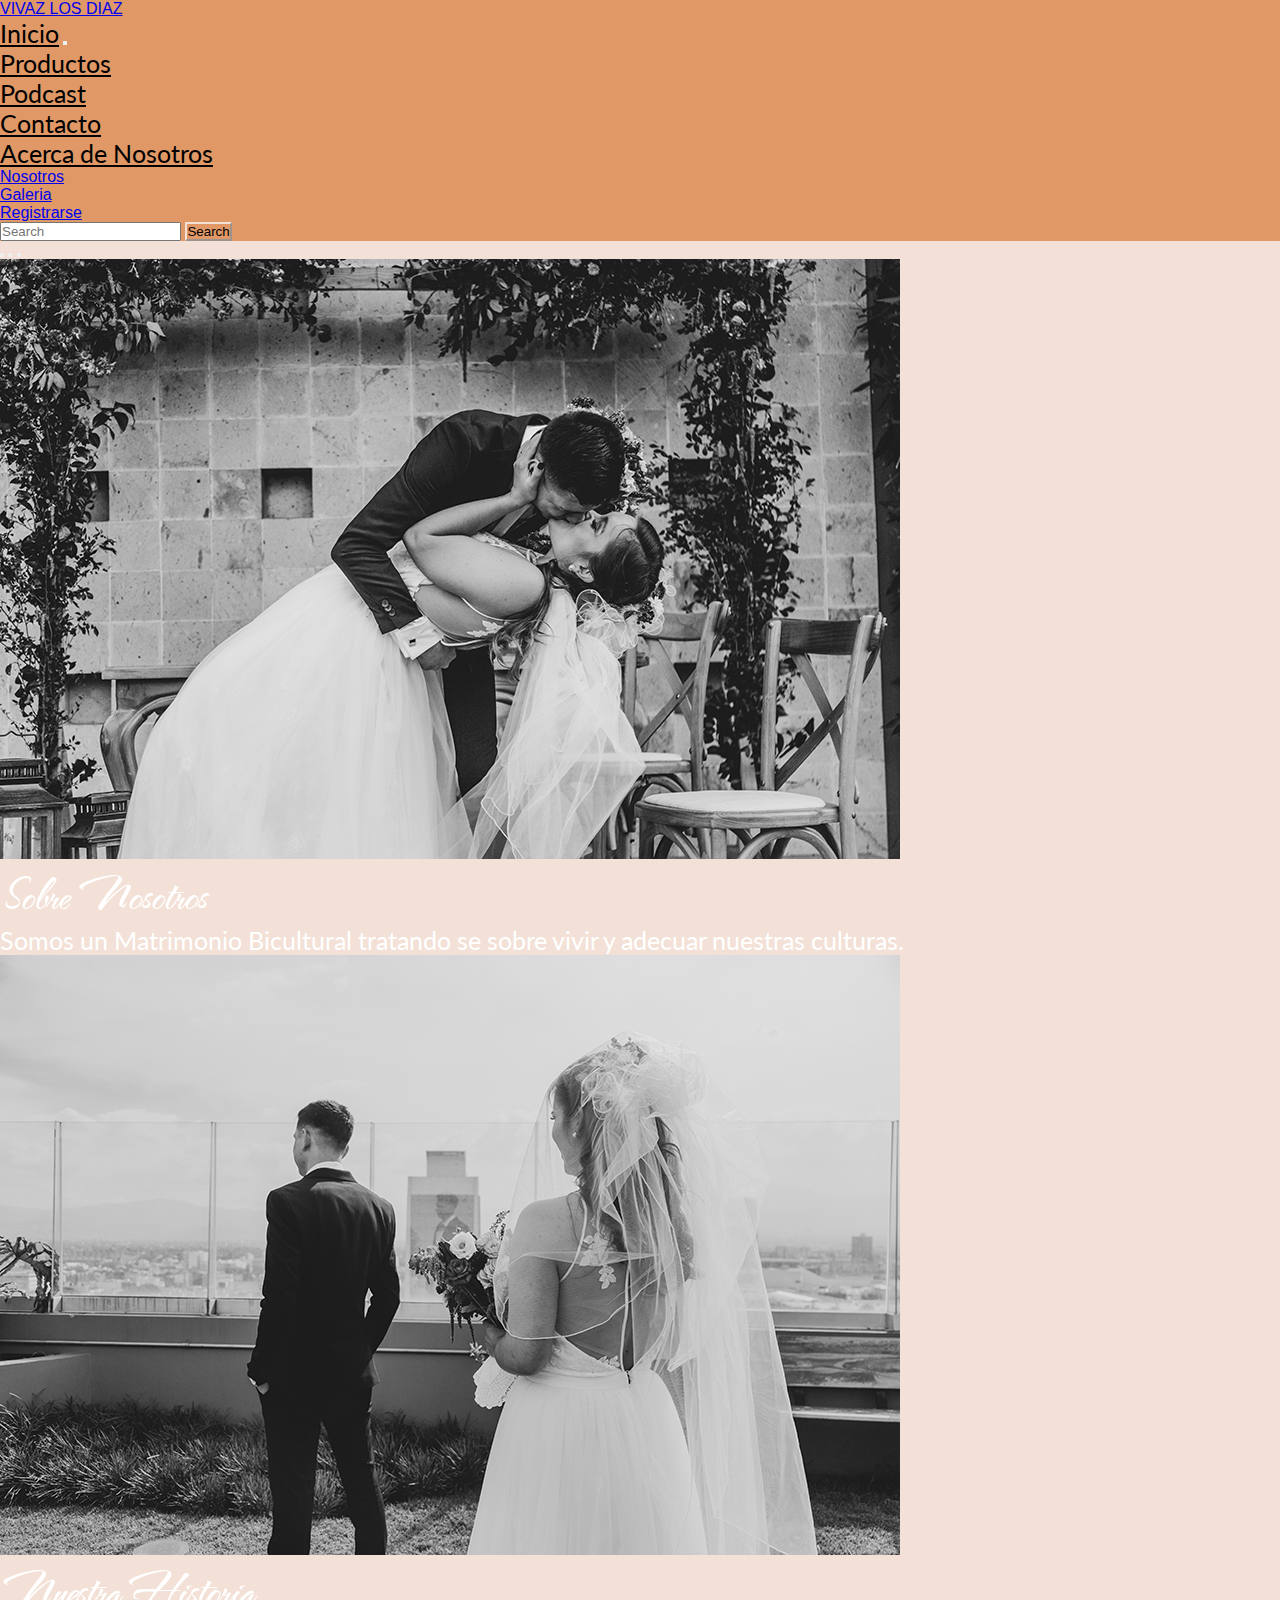
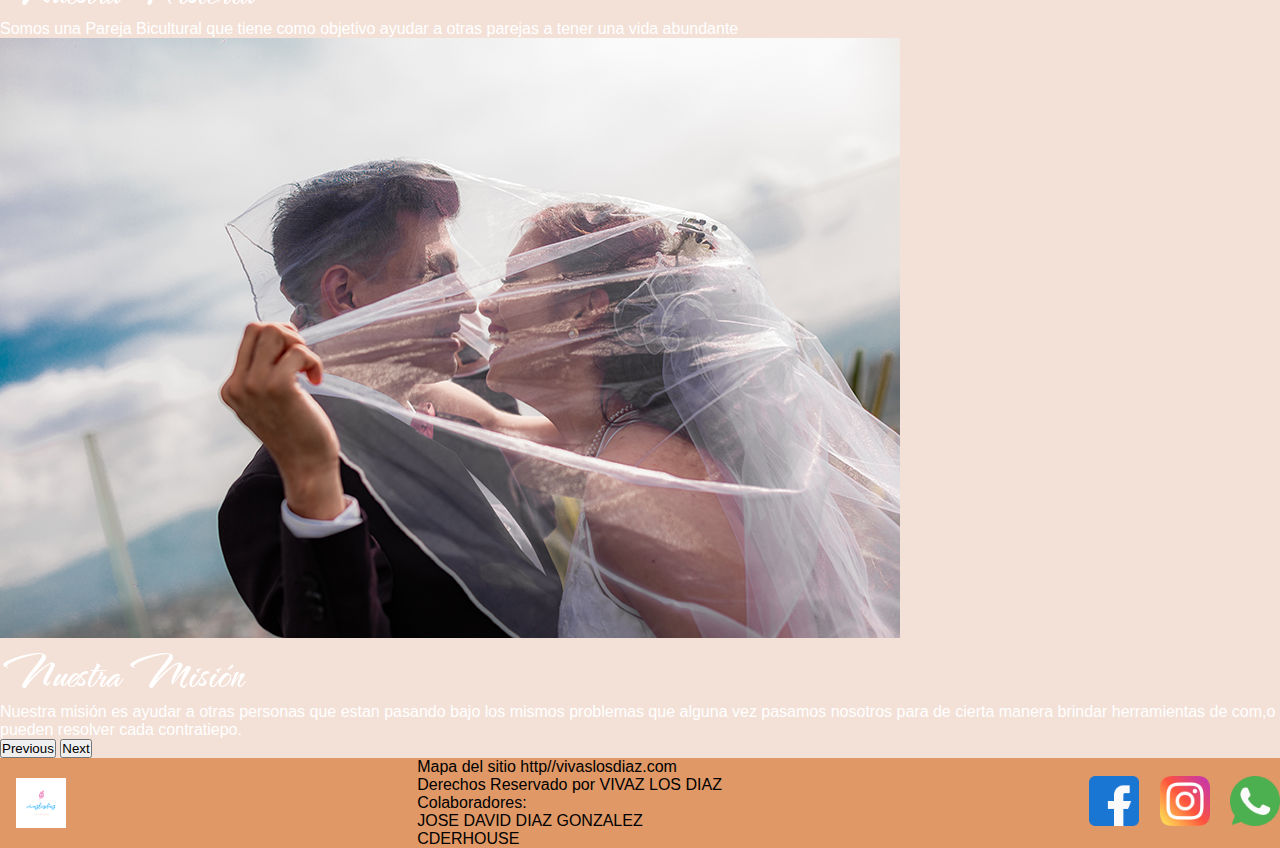
<file: index.html>
<!DOCTYPE html>
<html lang="en">
<head>
    <meta charset="UTF-8">
    <meta http-equiv="X-UA-Compatible" content="IE=edge">
    <meta name="viewport" content="width=device-width, initial-scale=1.0">
    <meta name="description" content="Somo una pareja Bicultural, enseñando a otras desde finanzas Personales para asi animar a otros a tener una vida abundante">
    <meta name="keywords" content="Bicultural, tercer cultura, finanzas personales, concejos de Matrimonio, vida feliz, vida abundante.">
    <link href="https://cdn.jsdelivr.net/npm/bootstrap@5.1.3/dist/css/bootstrap.min.css" rel="stylesheet" integrity="sha384-1BmE4kWBq78iYhFldvKuhfTAU6auU8tT94WrHftjDbrCEXSU1oBoqyl2QvZ6jIW3" crossorigin="anonymous">
    <link rel="stylesheet" href="./css/main.css">
    <meta name="viewport" content="widt=device-width, user-scalable=no, initial-scale=1.0, maximum-scale1.0, minimum-scale=1.0">
    <title>Parejas Biculturales, Finanzas Personales y Mas...</title>
</head>
<body>
  <!-- BARRA DE INICIO -->
        <!-- logatipo y titulo -->
  
        <header>
          <nav class="navbar navbar-expand-lg navbar-light colorHeader">
              <nav class="navbar navbar-light ">
                  <div class="container-fluid ">
                      <a class="navbar-brand" href="#">
                      VIVAZ LOS DIAZ
                      </a>
                  </div>
              </nav>
                          <!-- PESTAÑAS  -->
              <div class="container-fluid ">
                  <a class="navbar-brand active" href="index.html">Inicio</a>
                      <button class="navbar-toggler" type="button" data-bs-toggle="collapse" data-bs-target="#navbarNavDropdown" aria-controls="navbarNavDropdown" aria-expanded="false" aria-label="Toggle navigation">
                      <span class="navbar-toggler-icon"></span>
                      </button>
                      <div class="collapse navbar-collapse" id="navbarNavDropdown">
                          <ul class="navbar-nav">
                              <li class="nav-item">
                                  <a class="nav-link active navbar-brand" aria-current="page" href="./pages/productos.html">Productos</a>
                              </li>
                              <li class="nav-item ">
                                  <a class="nav-link navbar-brand active" href="./pages/podcast.html">Podcast</a>
                              </li>
                              <li class="nav-item">
                                  <a class="nav-link navbar-brand active" href="./pages/contacto.html">Contacto</a>
                              </li>
                              <li class="nav-item dropdown">
                                  <a class="nav-link dropdown-toggle navbar-brand active" href="#" id="navbarDropdownMenuLink" role="button" data-bs-toggle="dropdown" aria-expanded="false">
                                  Acerca de Nosotros
                                  </a>
                          <ul class="dropdown-menu" aria-labelledby="navbarDropdownMenuLink">
                              <li><a class="dropdown-item" href="./pages/nosotros.html">Nosotros</a></li>
                              <li><a class="dropdown-item" href="./pages/galeria.html">Galeria</a></li>
                              <li><a class="dropdown-item" href="./pages/registro.html">Registrarse</a></li>
                          </ul>
                        </li>
                      </ul>
                    </div>
                  </div>
                  <!-- search -->
                  <nav class="navbar navbar-light">
                      <div class="container-fluid">
                        <form class="d-flex">
                          <input class="form-control me-2" type="search" placeholder="Search" aria-label="Search">
                          <button class="btn btn-outline-success letras colorboton2" type="submit">Search</button>
                        </form>
                      </div>
                    </nav>
              </nav>
              
        </header>

        <!-- parte2 -->

        <div id="carouselExampleDark" class="carousel carousel-dark slide" data-bs-ride="carousel">
          <div class="carousel-indicators">
              <button type="button" data-bs-target="#carouselExampleDark" data-bs-slide-to="0" class="active" aria-current="true" aria-label="Slide 1"></button>
              <button type="button" data-bs-target="#carouselExampleDark" data-bs-slide-to="1" aria-label="Slide 2"></button>
              <button type="button" data-bs-target="#carouselExampleDark" data-bs-slide-to="2" aria-label="Slide 3"></button>
          </div>
          <div class="carousel-inner">
              <div class="carousel-item active" data-bs-interval="10000">
              <img src="../img/629.jpg" class="d-block w-100" alt="...">
              <div class="carousel-caption d-none d-md-block">
                  <h5 class="tex1">Sobre Nosotros</h5>
                  <p class="letras1 ">Somos un Matrimonio Bicultural tratando se sobre vivir y adecuar nuestras culturas.</p>
              </div>
              </div>
              <div class="carousel-item" data-bs-interval="2000">
              <img src="../img/226.jpg" class="d-block w-100" alt="...">
              <div class="carousel-caption d-none d-md-block">
                <h5 class="tex1">Nuestra Historia</h5>
                <p class="letras1">Somos una Pareja Bicultural que tiene como objetivo ayudar a otras parejas a tener una vida abundante</p>
              </div>
              </div>
              <div class="carousel-item">
              <img src="../img/274.jpg" class="d-block w-100" alt="...">
              <div class="carousel-caption d-none d-md-block">
                <h5 class="tex1">Nuestra Misión</h5>
                <p class="letras1">Nuestra misión es ayudar a otras personas que estan pasando bajo los mismos problemas que alguna vez pasamos nosotros para de cierta manera brindar herramientas de com,o pueden resolver cada contratiepo.</p>
              </div>
              </div>
          </div>
          <button class="carousel-control-prev" type="button" data-bs-target="#carouselExampleDark" data-bs-slide="prev">
              <span class="carousel-control-prev-icon" aria-hidden="true"></span>
              <span class="visually-hidden">Previous</span>
          </button>
          <button class="carousel-control-next" type="button" data-bs-target="#carouselExampleDark" data-bs-slide="next">
              <span class="carousel-control-next-icon" aria-hidden="true"></span>
              <span class="visually-hidden ">Next</span>
          </button>
          </div>






          <footer class="footer1">
            <img src="../img/3.png" alt="">
            Mapa del sitio http//vivaslosdiaz.com <br>
                Derechos Reservado por VIVAZ LOS DIAZ<br>
                Colaboradores: <br>  JOSE DAVID DIAZ GONZALEZ <br> CDERHOUSE <br>
            <div>
                <img src="../img/facebook.png" alt="">
                <img src="../img/instagram.png" alt="">
                <img src="../img/whatsapp.png" alt="">
            </div>
        </footer>

    <!-- <section class="sectioninicio">
      <a class="tex1 titulo__temas" href="./pages/nosotros.html">Nosotros</a>
      <a class="tex1 titulo__temas" href="./pages/podcast.html">Podcast</a>
      <a class="tex1 titulo__temas" href="./pages/productos.html">Productos</a>
      <a class="tex1 titulo__temas" href="./pages/galeria.html">Galeria</a>
      <a class="tex1 titulo__temas" href="./pages/contacto.html">Contacto</a>
      <a class="tex1 titulo__temas" href="./pages/registro.html">Registrarse</a>
    </section> -->

    
    <!-- SEGUNTA PARTE INICIO PODCAST-->
    <!-- <section>
        <h1 class="titulo__temas">NUESTRO PODCAST</h1>
    </section>
    <div>
        <div class="row">
            <div class="col-sm-4">
              <div class="card">
                <img src="./img/finanzas personales.jfif" class="card-img-top" alt="...">
                <div class="card-body">
                  <h5 class="card-title">Finanzas Personales</h5>
                  <p class="card-text">Lorem ipsum dolor sit amet consectetur, adipisicing elit. Recusanda</p>
                  <a href="./pages/podcast.html#PERSONALES" class="btn btn-primary colorboton">Ir al Podcast</a>
                </div>
              </div>
            </div>
            <div class="col-sm-4">
              <div class="card">
                <img src="./img/emprendedurismo.jfif" class="card-img-top" alt="...">
                <div class="card-body">
                  <h5 class="card-title">Emprendedurismo</h5>
                  <p class="card-text">With supporting text below as a natural lead-in to additional content.</p>
                  <a href="./pages/podcast.html#Emprendedurismo" class="btn btn-primary colorboton">Ir al Podcast</a>
                </div>
              </div>
            </div>
            <div class="col-sm-4">
                <div class="card">
                    <img src="./img/628.jpg" class="card-img-top" alt="...">
                  <div class="card-body">
                    <h5 class="card-title">Parejas biculturales</h5>
                    <p class="card-text">With supporting text below as a natural lead-in to additional content.</p>
                    <a href="./pages/podcast.html#BICULTURALES" class="btn btn-primary colorboton">Ir al Podcast</a>
                  </div>
                </div>
              </div>
          </div>
    </div> -->

    <!-- PARTE TRES DE INICIO PRODUCTOS -->
   


    
    <!-- <footer>
        <div><img src="img/3.png" alt=""></div>
        <div>
          <p class="tex2f">
            Mapa del sitio: http//vivaslosdiaz.com <br>
                Derechos Reservado por VIVAZ LOS DIAZ<br>
                Colaboradores: <br>  JOSE DAVID DIAZ GONZALEZ <br> CDERHOUSE <br>
          </p>
        </div>
        <div>
            <img src="img/facebook.png" alt="">
            <img src="img/instagram.png" alt="">
            <img src="img/whatsapp.png" alt="">
        </div>

    </footer> -->
  <!-- Option 1: Bootstrap Bundle with Popper -->
  <script src="https://cdn.jsdelivr.net/npm/bootstrap@5.1.3/dist/js/bootstrap.bundle.min.js" integrity="sha384-ka7Sk0Gln4gmtz2MlQnikT1wXgYsOg+OMhuP+IlRH9sENBO0LRn5q+8nbTov4+1p" crossorigin="anonymous"></script>

  <!-- Option 2: Separate Popper and Bootstrap JS -->
  <!--
  <script src="https://cdn.jsdelivr.net/npm/@popperjs/core@2.10.2/dist/umd/popper.min.js" integrity="sha384-7+zCNj/IqJ95wo16oMtfsKbZ9ccEh31eOz1HGyDuCQ6wgnyJNSYdrPa03rtR1zdB" crossorigin="anonymous"></script>
  <script src="https://cdn.jsdelivr.net/npm/bootstrap@5.1.3/dist/js/bootstrap.min.js" integrity="sha384-QJHtvGhmr9XOIpI6YVutG+2QOK9T+ZnN4kzFN1RtK3zEFEIsxhlmWl5/YESvpZ13" crossorigin="anonymous"></script>
  -->
</body>
</html>
</file>
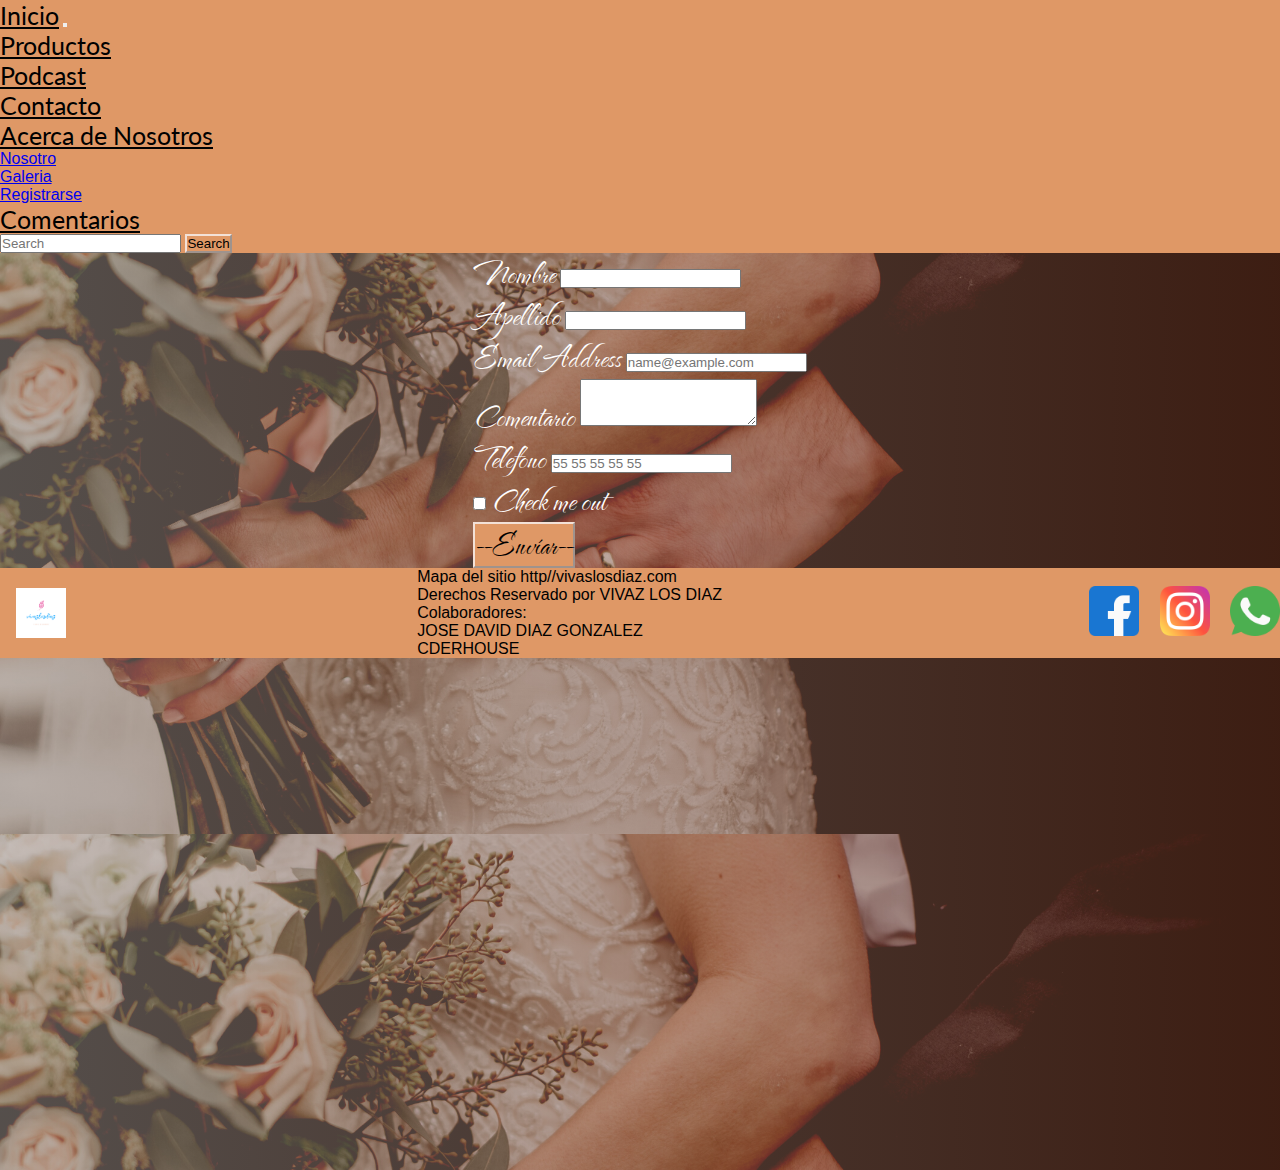
<file: pages/contacto.html>
<!doctype html>
<html lang="en">
  <head>
    <!-- Required meta tags -->
    <meta charset="utf-8">
    <meta name="viewport" content="width=device-width, initial-scale=1">
    <meta name="description" content="Somo una pareja Bicultural, enseñando a otras desde finanzas Personales para asi animar a otros a tener una vida abundante">
    <meta name="keywords" content="Bicultural, tercer cultura, finanzas personales, concejos de Matrimonio, vida feliz, vida abundante.">

    <!-- Bootstrap CSS -->
    <link href="https://cdn.jsdelivr.net/npm/bootstrap@5.1.3/dist/css/bootstrap.min.css" rel="stylesheet" integrity="sha384-1BmE4kWBq78iYhFldvKuhfTAU6auU8tT94WrHftjDbrCEXSU1oBoqyl2QvZ6jIW3" crossorigin="anonymous">
    <link rel="stylesheet" href="../css/main.css">
    <title>Hello, world!</title>
  </head>

        <!-- BARRA DE INICIO -->
        <!-- logatipo y titulo -->

<body class="body">
    <header>
        <nav class="navbar navbar-expand-lg navbar-light colorHeader ">
            <nav class="navbar navbar-light ">
                <div class="container-fluid ">
                </div>
            </nav>
                    <!-- PESTAÑAS  -->
            <div class="container-fluid ">
                <a class="navbar-brand active" href="../index.html">Inicio</a>
                    <button class="navbar-toggler" type="button" data-bs-toggle="collapse" data-bs-target="#navbarNavDropdown" aria-controls="navbarNavDropdown" aria-expanded="false" aria-label="Toggle navigation">
                    <span class="navbar-toggler-icon"></span>
                    </button>
                    <div class="collapse navbar-collapse" id="navbarNavDropdown">
                        <ul class="navbar-nav">
                            <li class="nav-item">
                            <a class="nav-link active" aria-current="page" href="./productos.html">Productos</a>
                            </li>
                            <li class="nav-item">
                            <a class="nav-link active" href="./podcast.html">Podcast</a>
                            </li>
                            <li class="nav-item">
                            <a class="nav-link active active" href="./contacto.html">Contacto</a>
                            </li>
                            
                            <li class="nav-item dropdown">
                            <a class="nav-link dropdown-toggle active" href="#" id="navbarDropdownMenuLink" role="button" data-bs-toggle="dropdown" aria-expanded="false">
                            Acerca de Nosotros
                            </a>
                        <ul class="dropdown-menu" aria-labelledby="navbarDropdownMenuLink">
                            <li><a class="dropdown-item" href="./nosotros.html">Nosotro</a></li>
                            <li><a class="dropdown-item" href="./galeria.html">Galeria</a></li>
                            <li><a class="dropdown-item" href="./login.html">Registrarse</a></li>
                            
                        </ul>
                        <li class="nav-item">
                            <a class="nav-link active active" href="./Comentarios.html">Comentarios</a>
                            </li>
                        </li>
                        </ul>
                    </div>
                </div>
                
            <!-- search -->
              <nav class="navbar navbar-light colorHeader ">
                  <div class="container-fluid">
                    <form class="d-flex">
                      <input class="form-control me-2" type="search" placeholder="Search" aria-label="Search">
                      <button class="btn btn-outline-success letras colorboton2" type="submit">Search</button>
                    </form>
                  </div>
                </nav>
          </nav>
    </header>


        <Section class="row list-group">
            <section class="col-sm-5">
                <form class="row g-3">
                    <div class="col-md-6">
                        <label for="inputEmail4" class="form-label tex2">Nombre</label>
                        <input type="email" class="form-control" id="inputEmail4">
                    </div>

                    <div class="col-md-6">
                        <label for="inputPassword4" class="form-label tex2">Apellido</label>
                        <input type="password" class="form-control" id="inputPassword4">
                    </div>

                    <div class="mb-3">
                        <label for="exampleFormControlInput1" class="form-label tex2">Email Address</label>
                        <input type="email" class="form-control" id="exampleFormControlInput1" placeholder="name@example.com">
                    </div>

                    <div class="mb-3">
                        <label for="exampleFormControlTextarea1" class="form-label tex2">Comentario</label>
                        <textarea class="form-control" id="exampleFormControlTextarea1" rows="3"></textarea>
                    </div>


                    <div class="col-md-6">
                        <label for="inputCity" class="form-label tex2">Telefono</label>
                        <input type="text" class="form-control" id="inputCity" placeholder="55 55 55 55 55">
                    </div>

                    <div class="col-12">
                        <div class="form-check">
                            <input class="form-check-input" type="checkbox" id="gridCheck">
                            <label class="form-check-label tex2" for="gridCheck">
                            Check me out
                            </label>
                        </div>
                    </div>

                    <div class="col-12">
                        <button type="submit" class="btn btn-primary letras colorboton2 tex2">--Envíar--</button>
                    </div>
                </form>
            </section>
        </Section>
        



        <footer class="footer1">
            <img src="../img/3.png" alt="">
            Mapa del sitio http//vivaslosdiaz.com <br>
                Derechos Reservado por VIVAZ LOS DIAZ<br>
                Colaboradores: <br>  JOSE DAVID DIAZ GONZALEZ <br> CDERHOUSE <br>
            <div>
                <img src="../img/facebook.png" alt="">
                <img src="../img/instagram.png" alt="">
                <img src="../img/whatsapp.png" alt="">
            </div>
        </footer>
        <!-- Optional JavaScript; choose one of the two! -->

    <!-- Option 1: Bootstrap Bundle with Popper -->
    <script src="https://cdn.jsdelivr.net/npm/bootstrap@5.1.3/dist/js/bootstrap.bundle.min.js" integrity="sha384-ka7Sk0Gln4gmtz2MlQnikT1wXgYsOg+OMhuP+IlRH9sENBO0LRn5q+8nbTov4+1p" crossorigin="anonymous"></script>

    <!-- Option 2: Separate Popper and Bootstrap JS -->
    <!--
    <script src="https://cdn.jsdelivr.net/npm/@popperjs/core@2.10.2/dist/umd/popper.min.js" integrity="sha384-7+zCNj/IqJ95wo16oMtfsKbZ9ccEh31eOz1HGyDuCQ6wgnyJNSYdrPa03rtR1zdB" crossorigin="anonymous"></script>
    <script src="https://cdn.jsdelivr.net/npm/bootstrap@5.1.3/dist/js/bootstrap.min.js" integrity="sha384-QJHtvGhmr9XOIpI6YVutG+2QOK9T+ZnN4kzFN1RtK3zEFEIsxhlmWl5/YESvpZ13" crossorigin="anonymous"></script>
    -->
  </body>
</html>
</file>
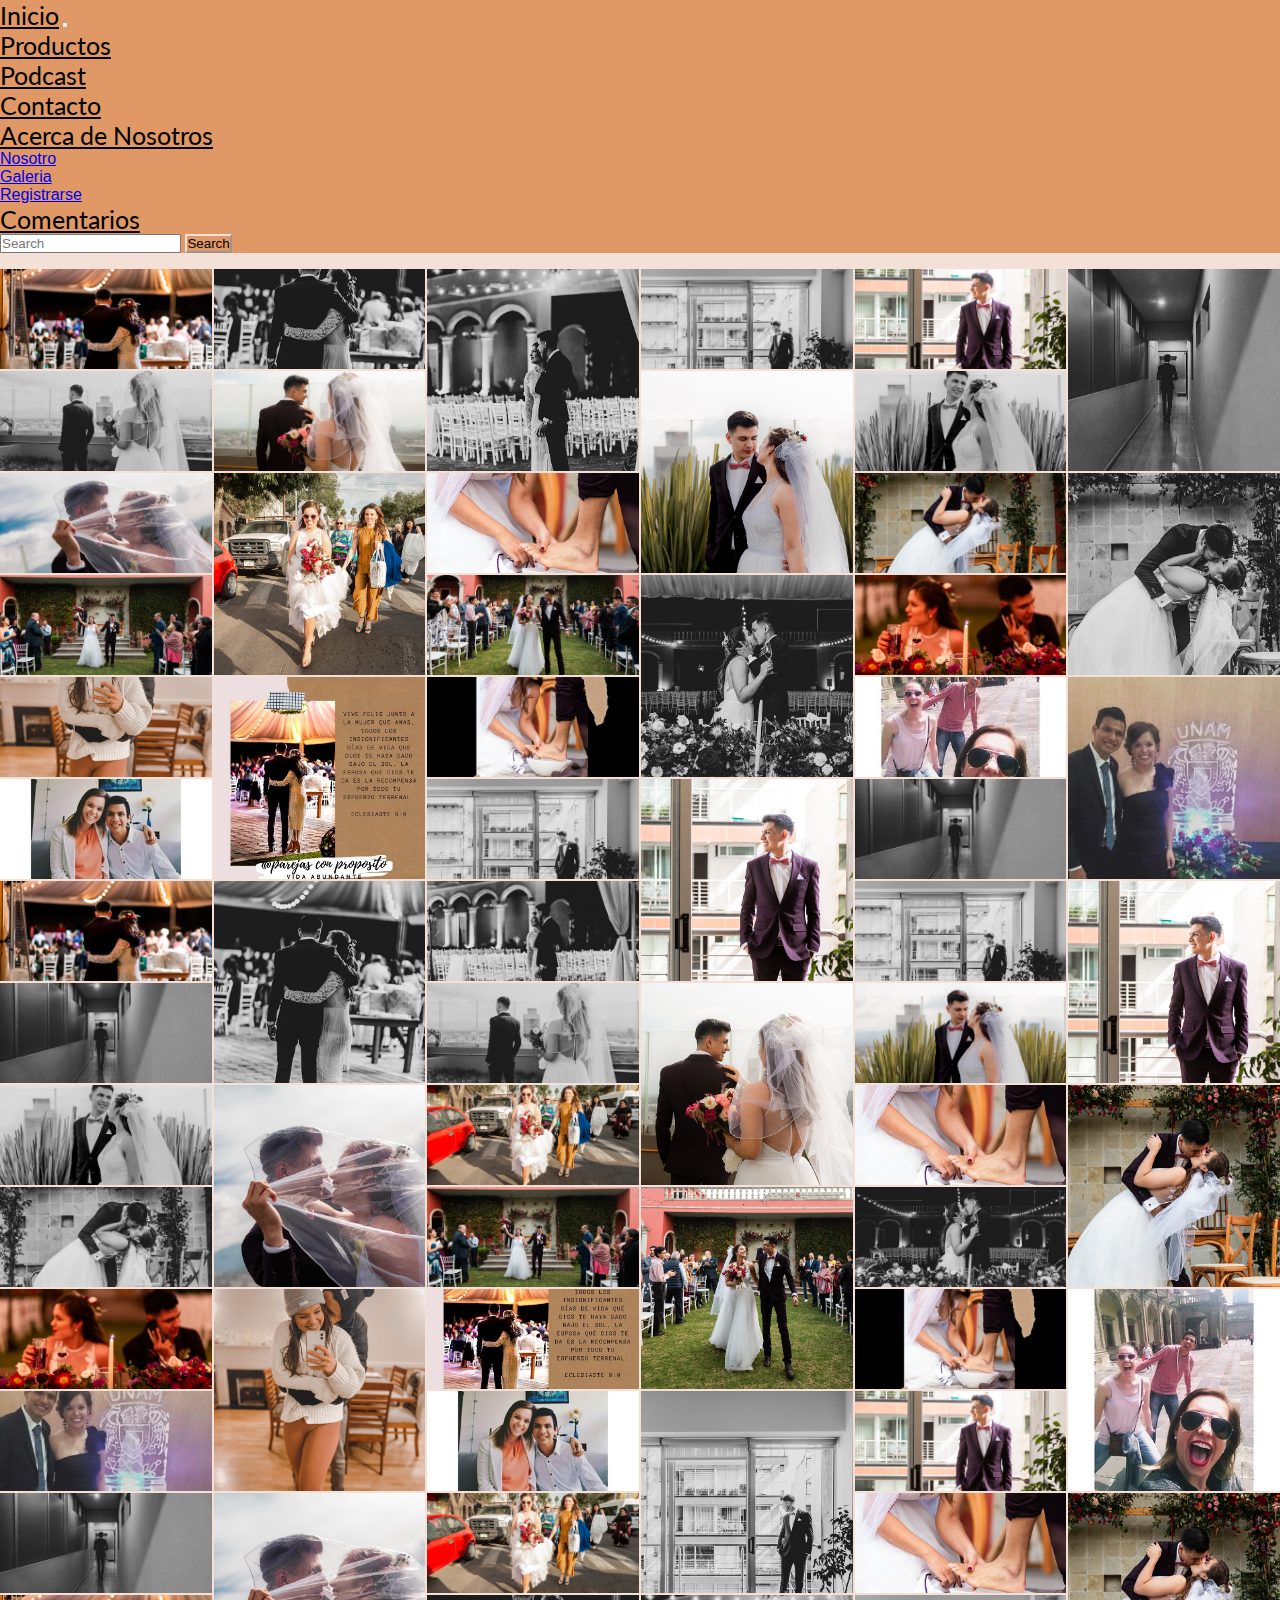
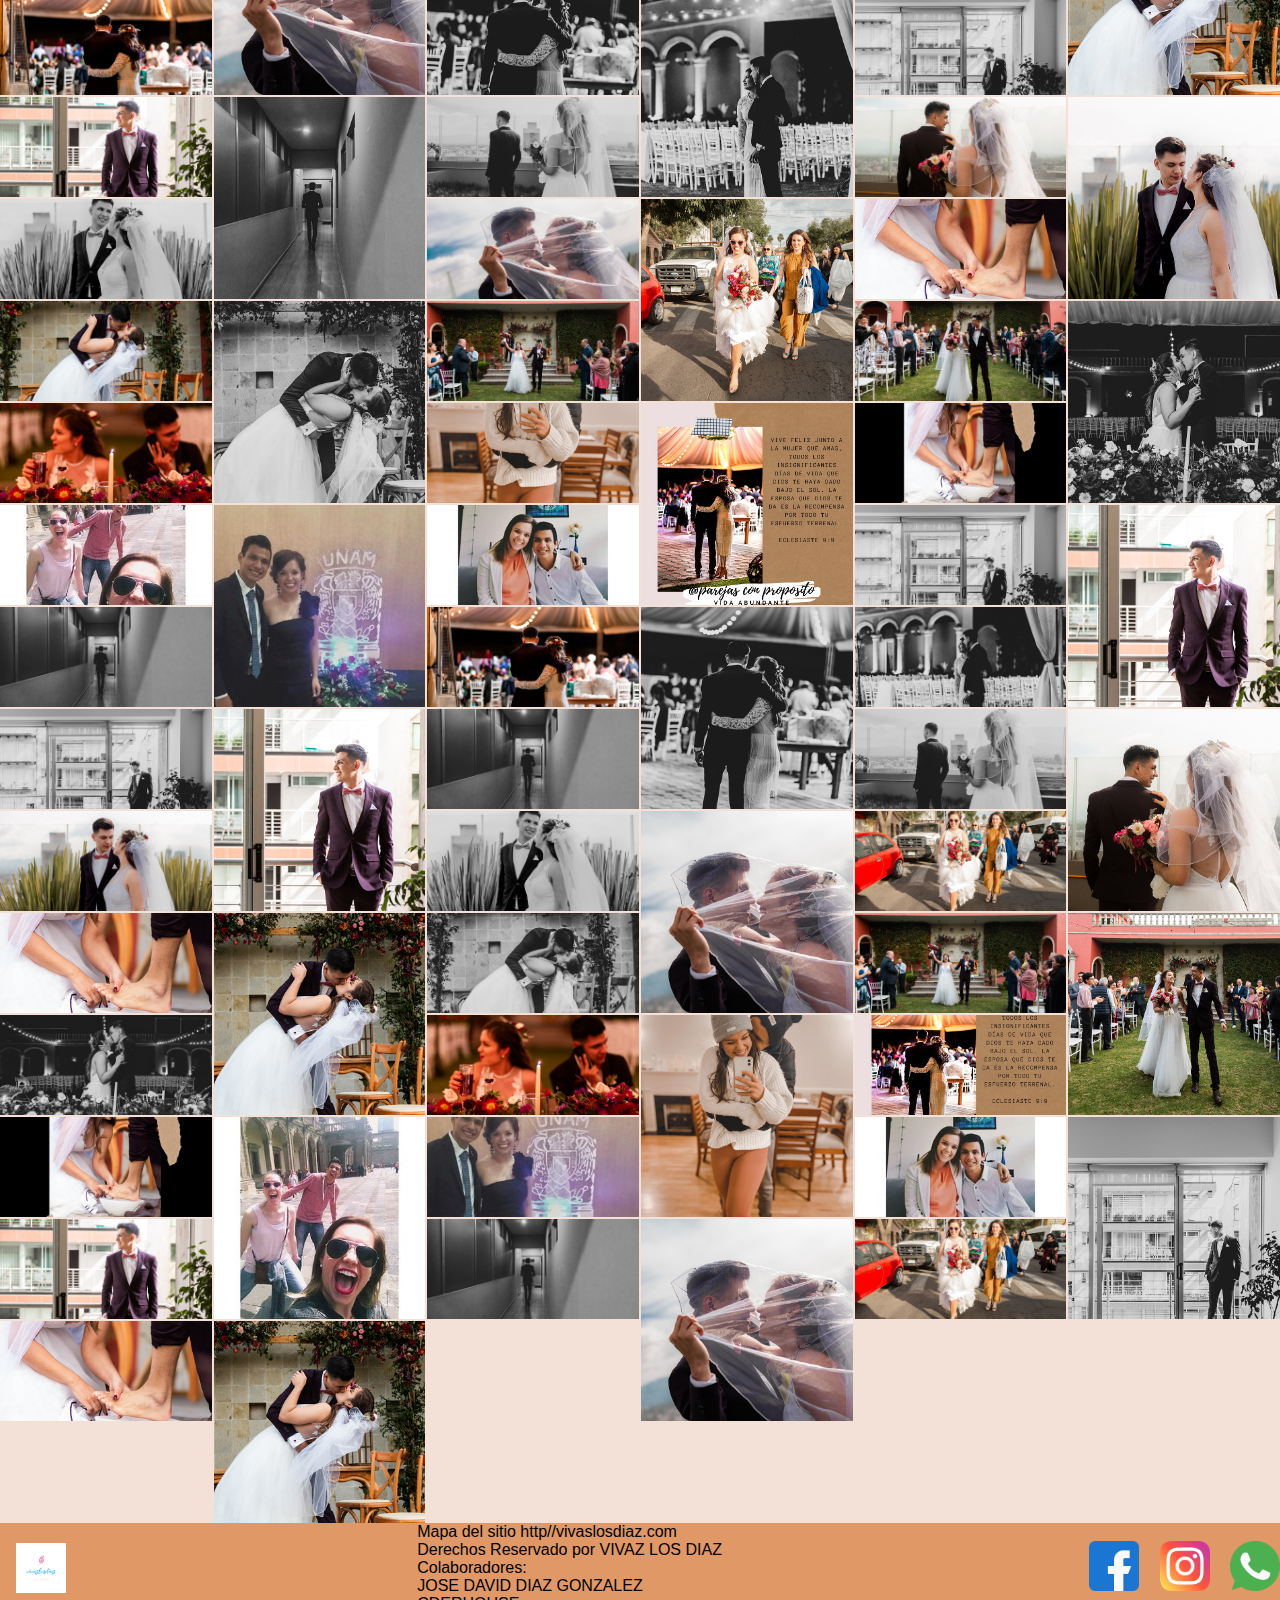
<file: pages/galeria.html>
<!doctype html>
<html lang="en">

<head>
    <!-- Required meta tags -->
    <meta charset="utf-8">
    <meta name="viewport" content="width=device-width, initial-scale=1">
    <meta name="description" content="Somo una pareja Bicultural, enseñando a otras desde finanzas Personales para asi animar a otros a tener una vida abundante">
    <meta name="keywords" content="Bicultural, tercer cultura, finanzas personales, concejos de Matrimonio, vida feliz, vida abundante.">

    <!-- Bootstrap CSS -->
    <link href="https://cdn.jsdelivr.net/npm/bootstrap@5.1.3/dist/css/bootstrap.min.css" rel="stylesheet" integrity="sha384-1BmE4kWBq78iYhFldvKuhfTAU6auU8tT94WrHftjDbrCEXSU1oBoqyl2QvZ6jIW3" crossorigin="anonymous">
    <link rel="stylesheet" href="../css/main.css">
    <title>Hello, world!</title>
</head>

        <!-- BARRA DE INICIO -->
        <!-- logatipo y titulo -->
<body>
    <header>
        <nav class="navbar navbar-expand-lg navbar-light colorHeader ">
            <nav class="navbar navbar-light ">
                <div class="container-fluid ">
                </div>
            </nav>
                    <!-- PESTAÑAS  -->
            <div class="container-fluid ">
                <a class="navbar-brand active" href="../index.html">Inicio</a>
                    <button class="navbar-toggler" type="button" data-bs-toggle="collapse" data-bs-target="#navbarNavDropdown" aria-controls="navbarNavDropdown" aria-expanded="false" aria-label="Toggle navigation">
                    <span class="navbar-toggler-icon"></span>
                    </button>
                    <div class="collapse navbar-collapse" id="navbarNavDropdown">
                        <ul class="navbar-nav">
                            <li class="nav-item">
                            <a class="nav-link active" aria-current="page" href="./productos.html">Productos</a>
                            </li>
                            <li class="nav-item">
                            <a class="nav-link active" href="./podcast.html">Podcast</a>
                            </li>
                            <li class="nav-item">
                            <a class="nav-link active active" href="./contacto.html">Contacto</a>
                            </li>
                            
                            <li class="nav-item dropdown">
                            <a class="nav-link dropdown-toggle active" href="#" id="navbarDropdownMenuLink" role="button" data-bs-toggle="dropdown" aria-expanded="false">
                            Acerca de Nosotros
                            </a>
                        <ul class="dropdown-menu" aria-labelledby="navbarDropdownMenuLink">
                            <li><a class="dropdown-item" href="./nosotros.html">Nosotro</a></li>
                            <li><a class="dropdown-item" href="./galeria.html">Galeria</a></li>
                            <li><a class="dropdown-item" href="./login.html">Registrarse</a></li>
                            
                        </ul>
                        <li class="nav-item">
                            <a class="nav-link active active" href="./Comentarios.html">Comentarios</a>
                            </li>
                        </li>
                        </ul>
                    </div>
                </div>
                
            <!-- search -->
              <nav class="navbar navbar-light colorHeader ">
                  <div class="container-fluid">
                    <form class="d-flex">
                      <input class="form-control me-2" type="search" placeholder="Search" aria-label="Search">
                      <button class="btn btn-outline-success letras colorboton2" type="submit">Search</button>
                    </form>
                  </div>
                </nav>
          </nav>
    </header>


        <div class="galeria">
            <img src="../img/1019.jpg" alt="">
            <img src="../img/1020.jpg" alt="">
            <img src="../img/1022.jpg" alt="">
            <img src="../img/160.jpg" alt="">
            <img src="../img/162.jpg" alt="">
            <img src="../img/209.jpg" alt="">
            <img src="../img/226.jpg" alt="">
            <img src="../img/228.jpg" alt="">
            <img src="../img/267.jpg" alt="">
            <img src="../img/268.jpg" alt="">
            <img src="../img/274.jpg" alt="">
            <img src="../img/341.jpg" alt="">
            <img src="../img/617.jpg" alt="">
            <img src="../img/627.jpg" alt="">
            <img src="../img/629.jpg" alt="">
            <img src="../img/633.jpg" alt="">
            <img src="../img/636.jpg" alt="">
            <img src="../img/870.jpg" alt="">
            <img src="../img/772.jpg" alt="">
            <img src="../img/lizzie y david1.jpg" alt="">
            <img src="../img/parejas 3.jpeg" alt="">
            <img src="../img/parejas 4.jpeg" alt="">
            <img src="../img/david y lizzie 7.jpg" alt="">
            <img src="../img/david y lizzie 9.jpg" alt="">
            <img src="../img/david y lizzie 6.jpg" alt="">
            <img src="../img/160.jpg" alt="">
            <img src="../img/162.jpg" alt="">
            <img src="../img/209.jpg" alt="">
            <img src="../img/1019.jpg" alt="">
            <img src="../img/1020.jpg" alt="">
            <img src="../img/1022.jpg" alt="">
            <img src="../img/160.jpg" alt="">
            <img src="../img/162.jpg" alt="">
            <img src="../img/209.jpg" alt="">
            <img src="../img/226.jpg" alt="">
            <img src="../img/228.jpg" alt="">
            <img src="../img/267.jpg" alt="">
            <img src="../img/268.jpg" alt="">
            <img src="../img/274.jpg" alt="">
            <img src="../img/341.jpg" alt="">
            <img src="../img/617.jpg" alt="">
            <img src="../img/627.jpg" alt="">
            <img src="../img/629.jpg" alt="">
            <img src="../img/633.jpg" alt="">
            <img src="../img/636.jpg" alt="">
            <img src="../img/870.jpg" alt="">
            <img src="../img/772.jpg" alt="">
            <img src="../img/lizzie y david1.jpg" alt="">
            <img src="../img/parejas 3.jpeg" alt="">
            <img src="../img/parejas 4.jpeg" alt="">
            <img src="../img/david y lizzie 7.jpg" alt="">
            <img src="../img/david y lizzie 9.jpg" alt="">
            <img src="../img/david y lizzie 6.jpg" alt="">
            <img src="../img/160.jpg" alt="">
            <img src="../img/162.jpg" alt="">
            <img src="../img/209.jpg" alt="">
            <img src="../img/274.jpg" alt="">
            <img src="../img/341.jpg" alt="">
            <img src="../img/617.jpg" alt="">
            <img src="../img/627.jpg" alt="">
            <img src="../img/1019.jpg" alt="">
            <img src="../img/1020.jpg" alt="">
            <img src="../img/1022.jpg" alt="">
            <img src="../img/160.jpg" alt="">
            <img src="../img/162.jpg" alt="">
            <img src="../img/209.jpg" alt="">
            <img src="../img/226.jpg" alt="">
            <img src="../img/228.jpg" alt="">
            <img src="../img/267.jpg" alt="">
            <img src="../img/268.jpg" alt="">
            <img src="../img/274.jpg" alt="">
            <img src="../img/341.jpg" alt="">
            <img src="../img/617.jpg" alt="">
            <img src="../img/627.jpg" alt="">
            <img src="../img/629.jpg" alt="">
            <img src="../img/633.jpg" alt="">
            <img src="../img/636.jpg" alt="">
            <img src="../img/870.jpg" alt="">
            <img src="../img/772.jpg" alt="">
            <img src="../img/lizzie y david1.jpg" alt="">
            <img src="../img/parejas 3.jpeg" alt="">
            <img src="../img/parejas 4.jpeg" alt="">
            <img src="../img/david y lizzie 7.jpg" alt="">
            <img src="../img/david y lizzie 9.jpg" alt="">
            <img src="../img/david y lizzie 6.jpg" alt="">
            <img src="../img/160.jpg" alt="">
            <img src="../img/162.jpg" alt="">
            <img src="../img/209.jpg" alt="">
            <img src="../img/1019.jpg" alt="">
            <img src="../img/1020.jpg" alt="">
            <img src="../img/1022.jpg" alt="">
            <img src="../img/160.jpg" alt="">
            <img src="../img/162.jpg" alt="">
            <img src="../img/209.jpg" alt="">
            <img src="../img/226.jpg" alt="">
            <img src="../img/228.jpg" alt="">
            <img src="../img/267.jpg" alt="">
            <img src="../img/268.jpg" alt="">
            <img src="../img/274.jpg" alt="">
            <img src="../img/341.jpg" alt="">
            <img src="../img/617.jpg" alt="">
            <img src="../img/627.jpg" alt="">
            <img src="../img/629.jpg" alt="">
            <img src="../img/633.jpg" alt="">
            <img src="../img/636.jpg" alt="">
            <img src="../img/870.jpg" alt="">
            <img src="../img/772.jpg" alt="">
            <img src="../img/lizzie y david1.jpg" alt="">
            <img src="../img/parejas 3.jpeg" alt="">
            <img src="../img/parejas 4.jpeg" alt="">
            <img src="../img/david y lizzie 7.jpg" alt="">
            <img src="../img/david y lizzie 9.jpg" alt="">
            <img src="../img/david y lizzie 6.jpg" alt="">
            <img src="../img/160.jpg" alt="">
            <img src="../img/162.jpg" alt="">
            <img src="../img/209.jpg" alt="">
            <img src="../img/274.jpg" alt="">
            <img src="../img/341.jpg" alt="">
            <img src="../img/617.jpg" alt="">
            <img src="../img/627.jpg" alt="">
        </div>  

    <!-- Optional JavaScript; choose one of the two! -->

    <!-- Option 1: Bootstrap Bundle with Popper -->
    <script src="https://cdn.jsdelivr.net/npm/bootstrap@5.1.3/dist/js/bootstrap.bundle.min.js" integrity="sha384-ka7Sk0Gln4gmtz2MlQnikT1wXgYsOg+OMhuP+IlRH9sENBO0LRn5q+8nbTov4+1p" crossorigin="anonymous"></script>

    <!-- Option 2: Separate Popper and Bootstrap JS -->
    <!--
    <script src="https://cdn.jsdelivr.net/npm/@popperjs/core@2.10.2/dist/umd/popper.min.js" integrity="sha384-7+zCNj/IqJ95wo16oMtfsKbZ9ccEh31eOz1HGyDuCQ6wgnyJNSYdrPa03rtR1zdB" crossorigin="anonymous"></script>
    <script src="https://cdn.jsdelivr.net/npm/bootstrap@5.1.3/dist/js/bootstrap.min.js" integrity="sha384-QJHtvGhmr9XOIpI6YVutG+2QOK9T+ZnN4kzFN1RtK3zEFEIsxhlmWl5/YESvpZ13" crossorigin="anonymous"></script>
    -->
    <footer class="footer1">
        <img src="../img/3.png" alt="">
        Mapa del sitio http//vivaslosdiaz.com <br>
            Derechos Reservado por VIVAZ LOS DIAZ<br>
            Colaboradores: <br>  JOSE DAVID DIAZ GONZALEZ <br> CDERHOUSE <br>
        <div>
            <img src="../img/facebook.png" alt="">
            <img src="../img/instagram.png" alt="">
            <img src="../img/whatsapp.png" alt="">
        </div>
    </footer>

    </footer>
  </body>
</html>
</file>
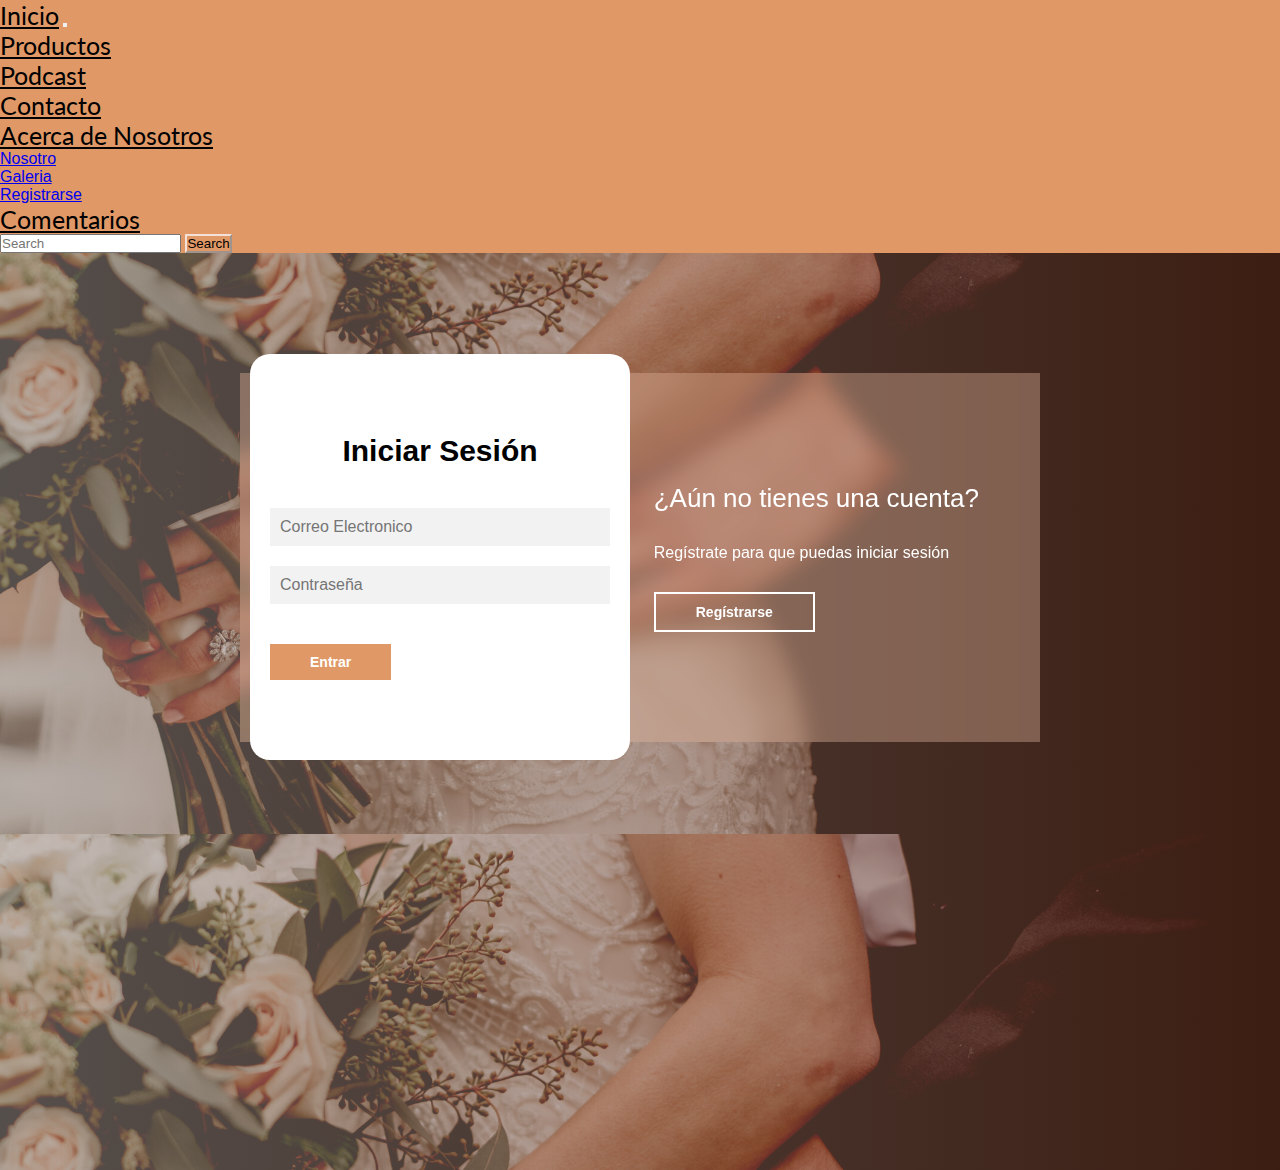
<file: pages/login.html>
<!DOCTYPE html>
<html lang="en">
<head>
    <meta charset="UTF-8">
    <meta name="viewport" content="width=device-width, initial-scale=1.0">
    <title>Login y Register - MagtimusPro</title>
    
    <link href="https://fonts.googleapis.com/css2?family=Roboto:ital,wght@0,100;0,300;0,400;0,500;0,700;0,900;1,100;1,300;1,400;1,500;1,700;1,900&display=swap" rel="stylesheet">
    <link href="https://cdn.jsdelivr.net/npm/bootstrap@5.1.3/dist/css/bootstrap.min.css" rel="stylesheet" integrity="sha384-1BmE4kWBq78iYhFldvKuhfTAU6auU8tT94WrHftjDbrCEXSU1oBoqyl2QvZ6jIW3" crossorigin="anonymous">

    <link rel="stylesheet" href="../css/main.css">
</head>
<body class="body">
    <header>
        <nav class="navbar navbar-expand-lg navbar-light colorHeader ">
            <nav class="navbar navbar-light ">
                <div class="container-fluid ">
                </div>
            </nav>
                    <!-- PESTAÑAS  -->
            <div class="container-fluid ">
                <a class="navbar-brand active" href="../index.html">Inicio</a>
                    <button class="navbar-toggler" type="button" data-bs-toggle="collapse" data-bs-target="#navbarNavDropdown" aria-controls="navbarNavDropdown" aria-expanded="false" aria-label="Toggle navigation">
                    <span class="navbar-toggler-icon"></span>
                    </button>
                    <div class="collapse navbar-collapse" id="navbarNavDropdown">
                        <ul class="navbar-nav">
                            <li class="nav-item">
                            <a class="nav-link active" aria-current="page" href="./productos.html">Productos</a>
                            </li>
                            <li class="nav-item">
                            <a class="nav-link active" href="./podcast.html">Podcast</a>
                            </li>
                            <li class="nav-item">
                            <a class="nav-link active active" href="./contacto.html">Contacto</a>
                            </li>
                            
                            <li class="nav-item dropdown">
                            <a class="nav-link dropdown-toggle active" href="#" id="navbarDropdownMenuLink" role="button" data-bs-toggle="dropdown" aria-expanded="false">
                            Acerca de Nosotros
                            </a>
                        <ul class="dropdown-menu" aria-labelledby="navbarDropdownMenuLink">
                            <li><a class="dropdown-item" href="./nosotros.html">Nosotro</a></li>
                            <li><a class="dropdown-item" href="./galeria.html">Galeria</a></li>
                            <li><a class="dropdown-item" href="./login.html">Registrarse</a></li>
                            
                        </ul>
                        <li class="nav-item">
                            <a class="nav-link active active" href="./Comentarios.html">Comentarios</a>
                            </li>
                        </li>
                        </ul>
                    </div>
                </div>
                
            <!-- search -->
              <nav class="navbar navbar-light colorHeader ">
                  <div class="container-fluid">
                    <form class="d-flex">
                      <input class="form-control me-2" type="search" placeholder="Search" aria-label="Search">
                      <button class="btn btn-outline-success letras colorboton2" type="submit">Search</button>
                    </form>
                  </div>
                </nav>
          </nav>
    </header>
        <main>

            <div class="contenedor__todo">
                <div class="caja__trasera">
                    <div class="caja__trasera-login">
                        <h3>¿Ya tienes una cuenta?</h3>
                        <p>Inicia sesión para entrar en la página</p>
                        <button id="btn__iniciar-sesion">Iniciar Sesión</button>
                    </div>
                    <div class="caja__trasera-register">
                        <h3>¿Aún no tienes una cuenta?</h3>
                        <p>Regístrate para que puedas iniciar sesión</p>
                        <button id="btn__registrarse">Regístrarse</button>
                    </div>
                </div>

                <!--Formulario de Login y registro-->
                <div class="contenedor__login-register">
                    <!--Login-->
                    <form action="" class="formulario__login">
                        <h2>Iniciar Sesión</h2>
                        <input type="text" placeholder="Correo Electronico">
                        <input type="password" placeholder="Contraseña">
                        <button>Entrar</button>
                    </form>

                    <!--Register-->
                    <form action="" class="formulario__register">
                        <h2>Regístrarse</h2>
                        <input type="text" placeholder="Nombre completo">
                        <input type="text" placeholder="Correo Electronico">
                        <input type="text" placeholder="Usuario">
                        <input type="password" placeholder="Contraseña">
                        <button>Regístrarse</button>
                    </form>
                </div>
            </div>

        </main>

        <!-- <footer class="footer1">
            <img src="../img/3.png" alt="">
            Mapa del sitio http//vivaslosdiaz.com <br>
                Derechos Reservado por VIVAZ LOS DIAZ<br>
                Colaboradores: <br>  JOSE DAVID DIAZ GONZALEZ <br> CDERHOUSE <br>
            <div>
                <img src="../img/facebook.png" alt="">
                <img src="../img/instagram.png" alt="">
                <img src="../img/whatsapp.png" alt="">
            </div>
        </footer> -->
        <script src="https://cdn.jsdelivr.net/npm/bootstrap@5.1.3/dist/js/bootstrap.bundle.min.js" integrity="sha384-ka7Sk0Gln4gmtz2MlQnikT1wXgYsOg+OMhuP+IlRH9sENBO0LRn5q+8nbTov4+1p" crossorigin="anonymous"></script>

        <script src="../js/estilos.js"></script>
</body>
</html>
</file>
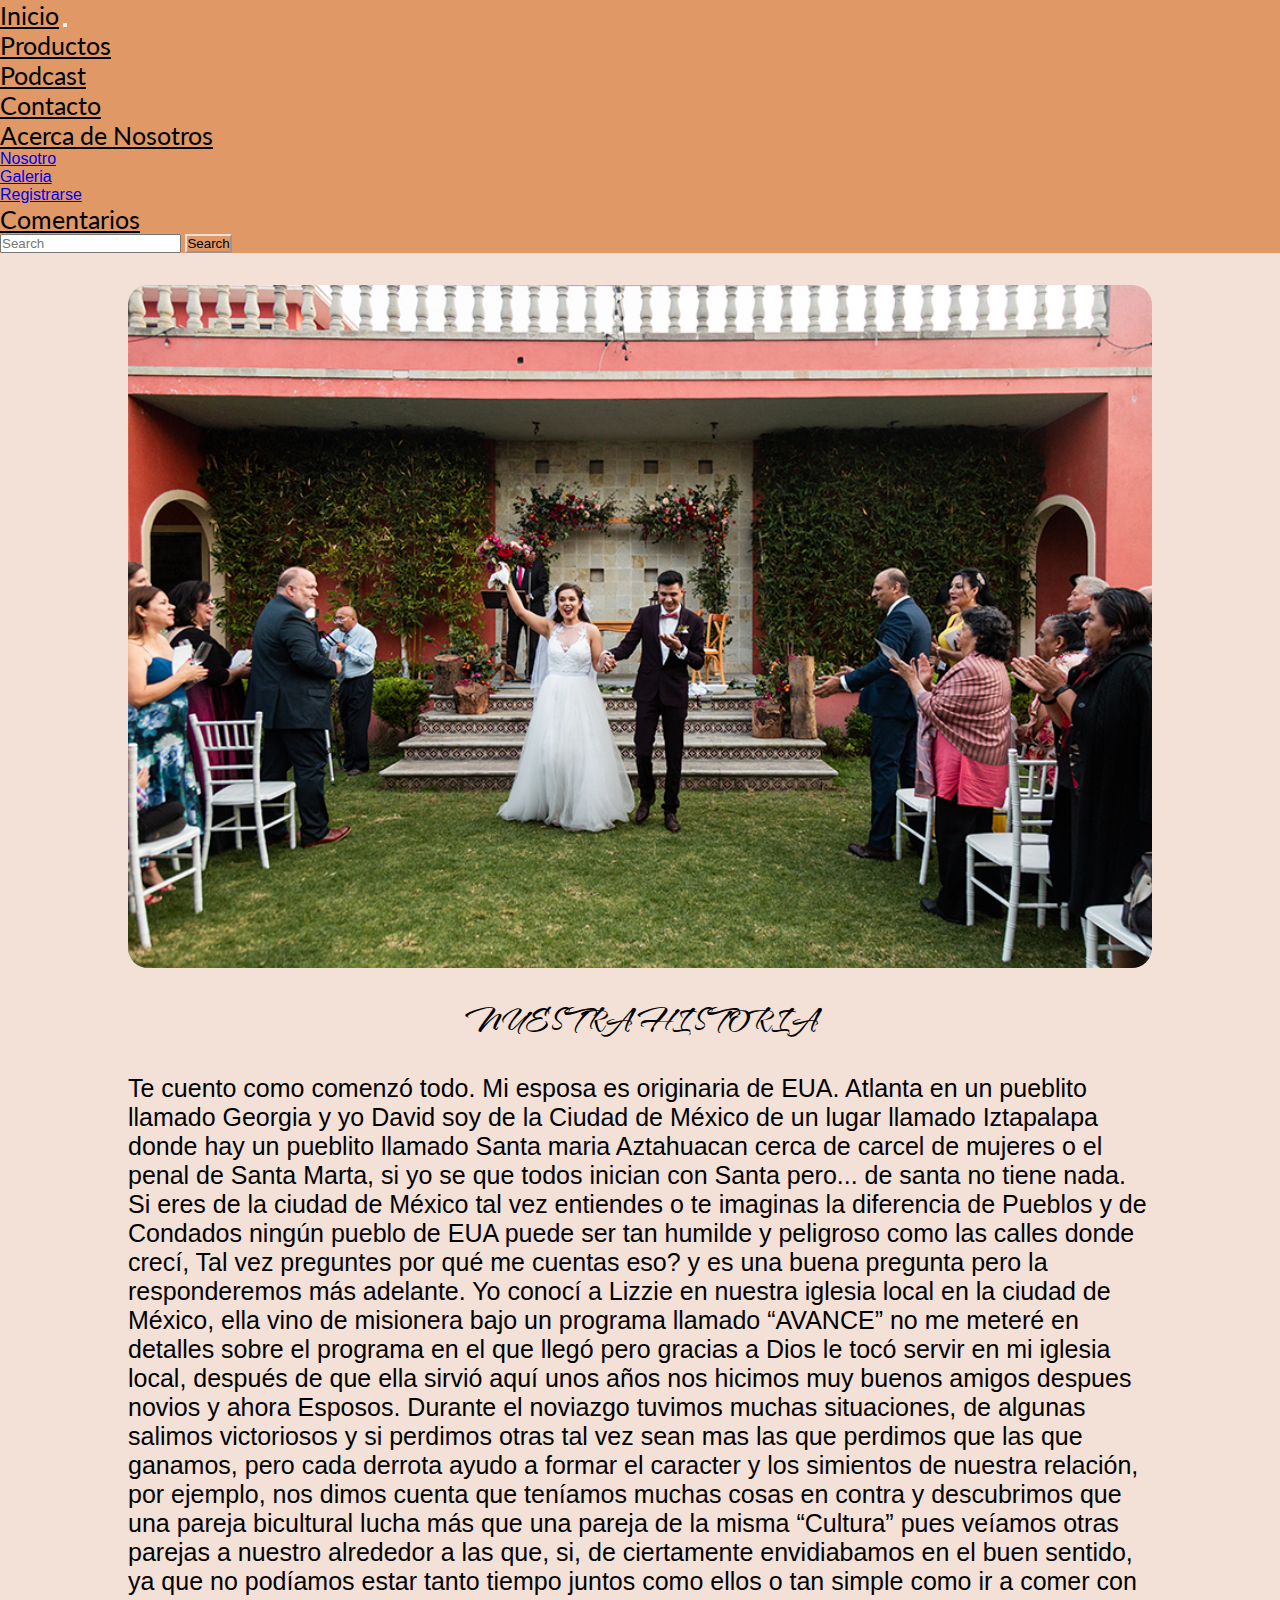
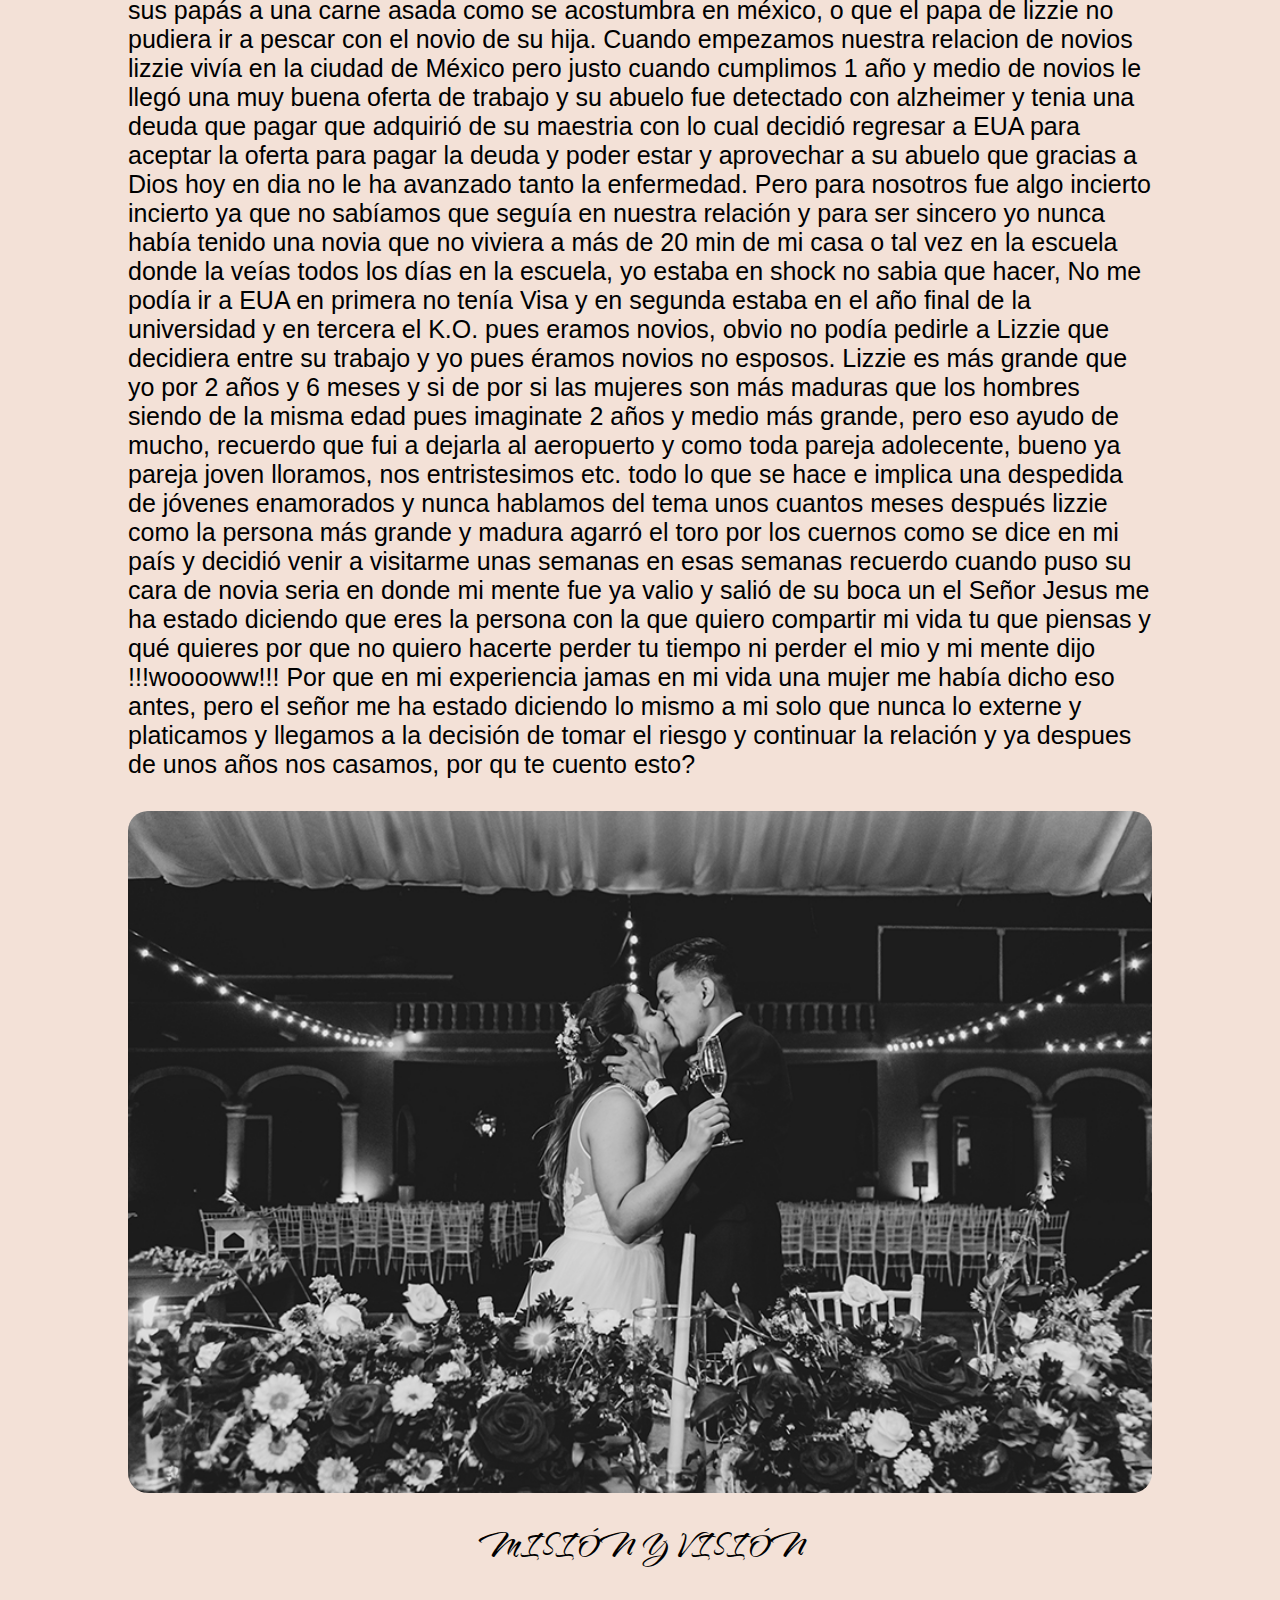
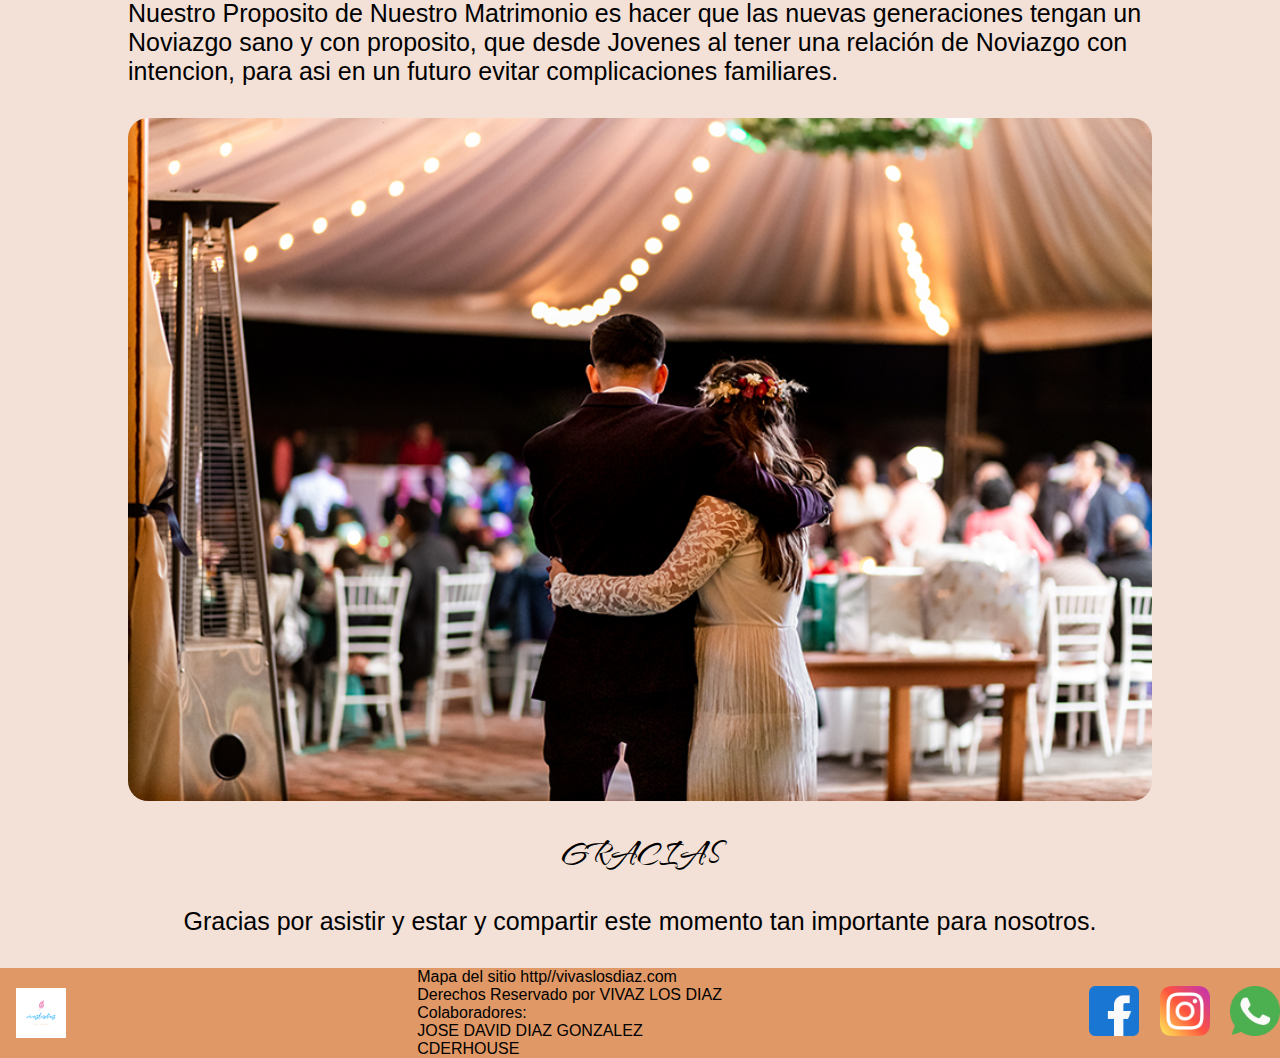
<file: pages/nosotros.html>
<!doctype html>
<html lang="en">
  <head>
    <!-- Required meta tags -->
    <meta charset="utf-8">
    <meta name="viewport" content="width=device-width, initial-scale=1">
    <meta name="description" content="Somo una pareja Bicultural, enseñando a otras desde finanzas Personales para asi animar a otros a tener una vida abundante">
    <meta name="keywords" content="Bicultural, tercer cultura, finanzas personales, concejos de Matrimonio, vida feliz, vida abundante.">

    <!-- Bootstrap CSS -->
    <link href="https://cdn.jsdelivr.net/npm/bootstrap@5.1.3/dist/css/bootstrap.min.css" rel="stylesheet" integrity="sha384-1BmE4kWBq78iYhFldvKuhfTAU6auU8tT94WrHftjDbrCEXSU1oBoqyl2QvZ6jIW3" crossorigin="anonymous">
    <link rel="stylesheet" href="../css/main.css">
    <title>Hello, world!</title>
  </head>
  <body>
      <!-- BARRA DE INICIO -->
      <!-- logatipo y titulo -->
      <header>
        <nav class="navbar navbar-expand-lg navbar-light colorHeader ">
            <nav class="navbar navbar-light ">
                <div class="container-fluid ">
                </div>
            </nav>
                    <!-- PESTAÑAS  -->
            <div class="container-fluid ">
                <a class="navbar-brand active" href="../index.html">Inicio</a>
                    <button class="navbar-toggler" type="button" data-bs-toggle="collapse" data-bs-target="#navbarNavDropdown" aria-controls="navbarNavDropdown" aria-expanded="false" aria-label="Toggle navigation">
                    <span class="navbar-toggler-icon"></span>
                    </button>
                    <div class="collapse navbar-collapse" id="navbarNavDropdown">
                        <ul class="navbar-nav">
                            <li class="nav-item">
                            <a class="nav-link active" aria-current="page" href="./productos.html">Productos</a>
                            </li>
                            <li class="nav-item">
                            <a class="nav-link active" href="./podcast.html">Podcast</a>
                            </li>
                            <li class="nav-item">
                            <a class="nav-link active active" href="./contacto.html">Contacto</a>
                            </li>
                            
                            <li class="nav-item dropdown">
                            <a class="nav-link dropdown-toggle active" href="#" id="navbarDropdownMenuLink" role="button" data-bs-toggle="dropdown" aria-expanded="false">
                            Acerca de Nosotros
                            </a>
                        <ul class="dropdown-menu" aria-labelledby="navbarDropdownMenuLink">
                            <li><a class="dropdown-item" href="./nosotros.html">Nosotro</a></li>
                            <li><a class="dropdown-item" href="./galeria.html">Galeria</a></li>
                            <li><a class="dropdown-item" href="./login.html">Registrarse</a></li>
                            
                        </ul>
                        <li class="nav-item">
                            <a class="nav-link active active" href="./Comentarios.html">Comentarios</a>
                            </li>
                        </li>
                        </ul>
                    </div>
                </div>
                
            <!-- search -->
              <nav class="navbar navbar-light colorHeader ">
                  <div class="container-fluid">
                    <form class="d-flex">
                      <input class="form-control me-2" type="search" placeholder="Search" aria-label="Search">
                      <button class="btn btn-outline-success letras colorboton2" type="submit">Search</button>
                    </form>
                  </div>
                </nav>
          </nav>
    </header>



<!-- Seccion de Nosotros 1 -->

<section>
    <div>
<img class="imgNosotros" src="../img/633.jpg" alt="">
    </div>
    <div>
        <h1 class="tex3 titulo__temas">
            NUESTRA HISTORIA
        </h1>
        <P class="pindex">
            Te cuento como comenzó todo. Mi esposa es originaria de EUA. Atlanta en un pueblito llamado Georgia y yo David soy de la Ciudad de México de un lugar llamado Iztapalapa donde hay un pueblito llamado Santa maria Aztahuacan cerca de carcel de mujeres o el penal de Santa Marta, si yo se que todos inician con Santa pero... de santa no tiene nada. 
Si eres de la ciudad de México tal vez entiendes o te imaginas la diferencia de Pueblos y de Condados ningún pueblo de EUA puede ser tan humilde y peligroso como las calles donde crecí, Tal vez preguntes por qué me cuentas eso? y es una buena pregunta pero la responderemos más adelante. 
Yo conocí a Lizzie en nuestra iglesia local en la ciudad de México, ella vino de misionera bajo un programa llamado “AVANCE” no me meteré en detalles sobre el programa en el que llegó  pero gracias a Dios le tocó servir en mi iglesia local, después de que ella sirvió aquí unos años nos hicimos muy buenos amigos despues novios y ahora Esposos. 

Durante el noviazgo tuvimos muchas situaciones, de algunas salimos victoriosos y si perdimos otras tal vez sean mas las que perdimos que las que ganamos, pero cada derrota ayudo a formar el caracter y los simientos de nuestra relación, por ejemplo, nos dimos cuenta que teníamos muchas cosas en contra y descubrimos que una pareja bicultural lucha más que una pareja de la misma “Cultura” pues veíamos otras parejas a nuestro alrededor a las que, si, de ciertamente envidiabamos en el buen sentido, ya que no podíamos estar tanto tiempo juntos como ellos o tan simple como ir a comer con sus papás a una carne asada como se acostumbra en méxico, o que el papa de lizzie no pudiera ir a pescar con el novio de su hija.  
Cuando empezamos nuestra relacion de novios lizzie vivía en la ciudad de México pero justo cuando cumplimos 1 año y medio de novios le llegó una muy buena oferta de trabajo y su abuelo fue detectado con alzheimer y tenia una deuda que pagar que adquirió de su maestria con lo cual decidió regresar a EUA para aceptar la oferta para pagar la deuda y poder estar y aprovechar a su abuelo que gracias a Dios hoy en dia no le ha avanzado tanto la enfermedad.
Pero para nosotros fue algo incierto incierto ya que no sabíamos que seguía en nuestra relación y para ser sincero yo nunca había tenido una novia que no viviera a más de 20 min de mi casa o tal vez en la escuela donde la veías todos los días en la escuela, yo estaba en shock no sabia que hacer, No me podía ir a EUA en primera no tenía Visa y en segunda estaba en el año final de la universidad y en tercera el K.O. pues eramos novios, obvio no podía pedirle a Lizzie que decidiera entre su trabajo y yo pues éramos novios no esposos.
Lizzie es más grande que yo por 2 años y 6 meses y si de por si las mujeres son más maduras que los hombres siendo de la misma edad pues imaginate 2 años y medio más grande, pero eso ayudo de mucho, recuerdo que fui a dejarla al aeropuerto y como toda pareja adolecente, bueno ya pareja joven lloramos, nos entristesimos etc. todo lo que se hace e implica una despedida de jóvenes enamorados y nunca hablamos del tema unos cuantos meses después lizzie  como la persona más grande y madura agarró el toro por los cuernos como se dice en mi país y decidió venir a visitarme unas semanas en esas semanas recuerdo cuando puso su cara de novia seria en donde mi mente fue ya valio y salió de su boca un el Señor Jesus me ha estado diciendo que eres la persona con la que quiero compartir mi vida tu que piensas y qué quieres por que no quiero hacerte perder tu tiempo ni perder el mio y mi mente dijo !!!wooooww!!!  Por que en mi experiencia jamas en mi vida una mujer me había dicho eso antes, pero el señor me ha estado diciendo lo mismo a mi solo que nunca lo externe y platicamos y llegamos a la decisión de tomar el riesgo y continuar la relación y ya despues de unos años nos casamos, por qu te cuento esto?

        </P>
    </div>
</section>

<div>
    <img class="imgNosotros" src="../img/870.jpg" alt="">
        </div>
        <div>
            <h1 class="tex3 titulo__temas">
                MISIÓN Y VISIÓN
            </h1>
            <P class="pindex">
                Nuestro Proposito de Nuestro Matrimonio es hacer que las nuevas generaciones tengan un Noviazgo sano y con proposito, que desde Jovenes al tener una relación de Noviazgo con intencion, para asi en un futuro evitar complicaciones familiares. 
            </P>
        </div>
    </section>

    <div>
        <img class="imgNosotros" src="../img/1019.jpg" alt="">
            </div>
            <div>
                <h1 class="tex3 titulo__temas">
                    GRACIAS
                </h1>
                <P class="pindex">
                    Gracias por asistir y estar y compartir este momento tan importante para nosotros. 
                </P>
            </div>
        </section>
    

    <footer class="footer1">
        <img src="../img/3.png" alt="">
        Mapa del sitio http//vivaslosdiaz.com <br>
            Derechos Reservado por VIVAZ LOS DIAZ<br>
            Colaboradores: <br>  JOSE DAVID DIAZ GONZALEZ <br> CDERHOUSE <br>
        <div>
            <img src="../img/facebook.png" alt="">
            <img src="../img/instagram.png" alt="">
            <img src="../img/whatsapp.png" alt="">
        </div>
    </footer>
        <!-- Optional JavaScript; choose one of the two! -->

    <!-- Option 1: Bootstrap Bundle with Popper -->
    <script src="https://cdn.jsdelivr.net/npm/bootstrap@5.1.3/dist/js/bootstrap.bundle.min.js" integrity="sha384-ka7Sk0Gln4gmtz2MlQnikT1wXgYsOg+OMhuP+IlRH9sENBO0LRn5q+8nbTov4+1p" crossorigin="anonymous"></script>

    <!-- Option 2: Separate Popper and Bootstrap JS -->
    <!--
    <script src="https://cdn.jsdelivr.net/npm/@popperjs/core@2.10.2/dist/umd/popper.min.js" integrity="sha384-7+zCNj/IqJ95wo16oMtfsKbZ9ccEh31eOz1HGyDuCQ6wgnyJNSYdrPa03rtR1zdB" crossorigin="anonymous"></script>
    <script src="https://cdn.jsdelivr.net/npm/bootstrap@5.1.3/dist/js/bootstrap.min.js" integrity="sha384-QJHtvGhmr9XOIpI6YVutG+2QOK9T+ZnN4kzFN1RtK3zEFEIsxhlmWl5/YESvpZ13" crossorigin="anonymous"></script>
    -->
  </body>
</html>
</file>
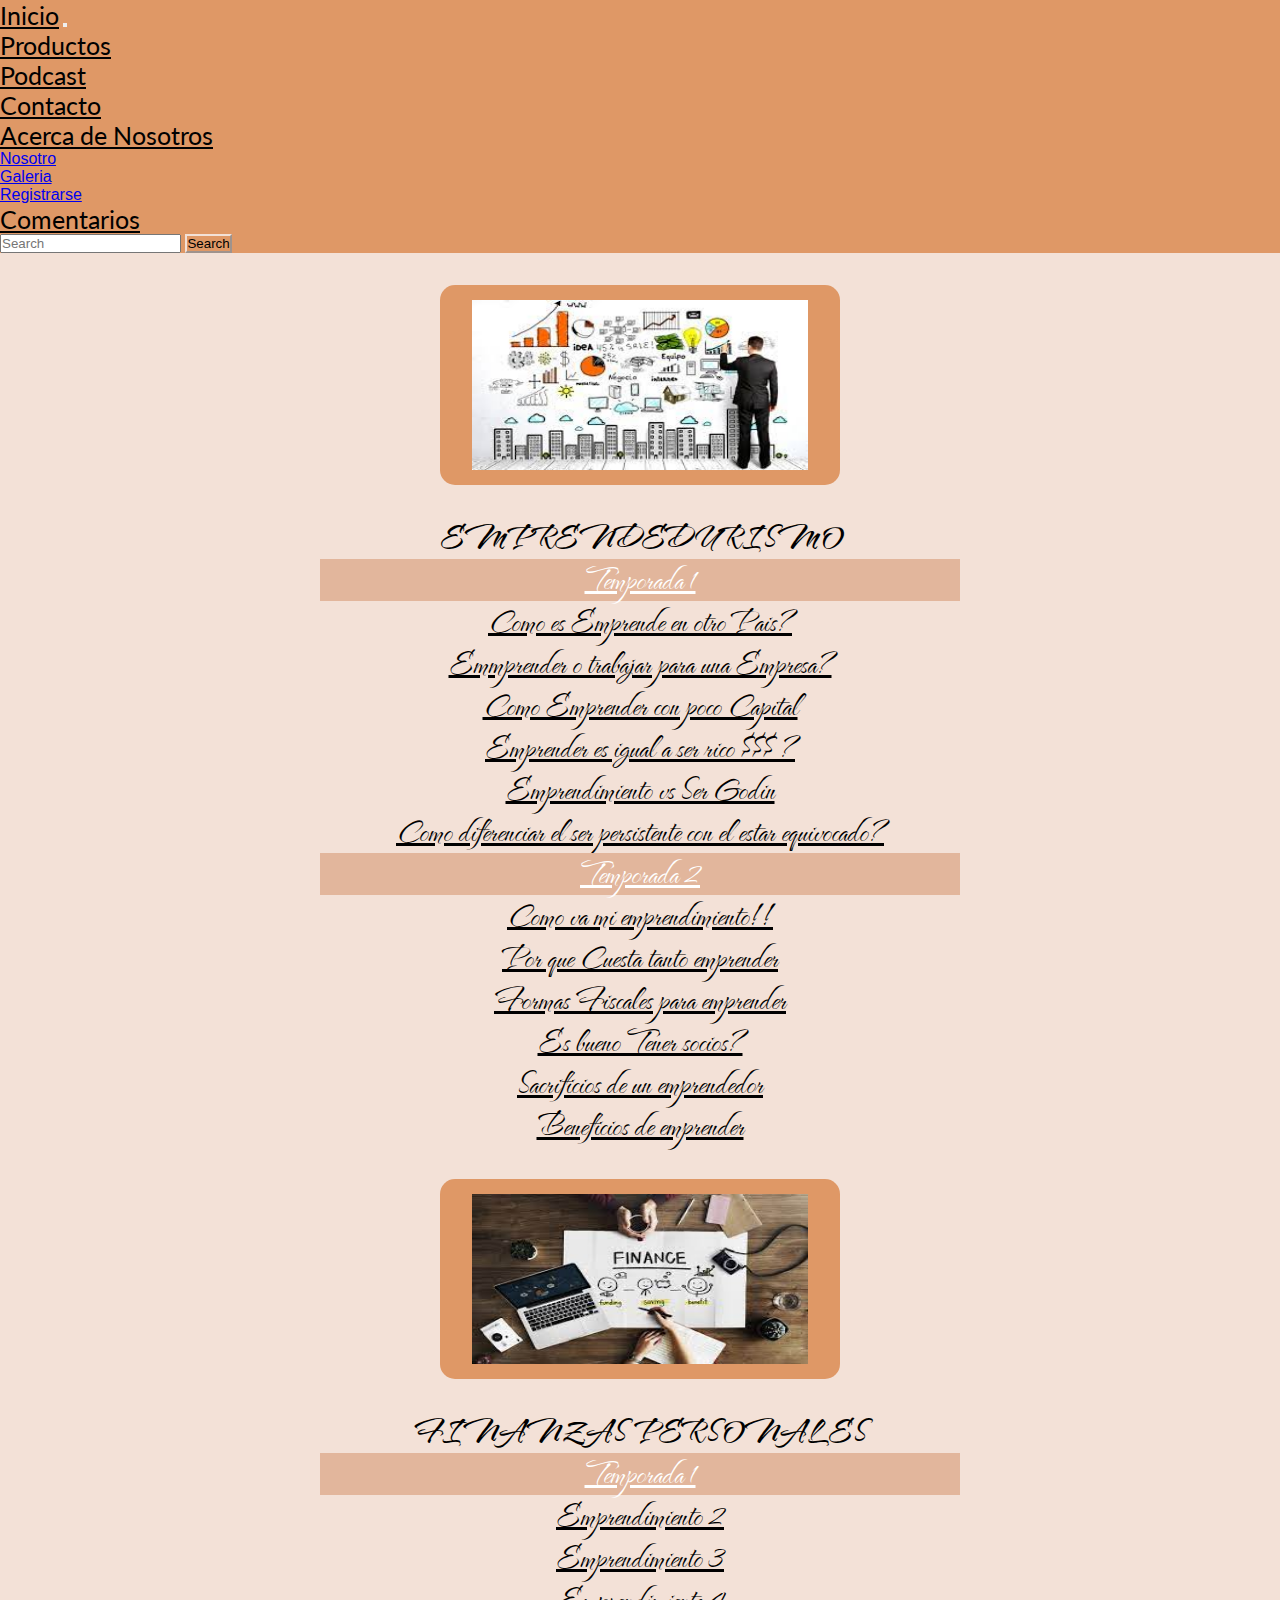
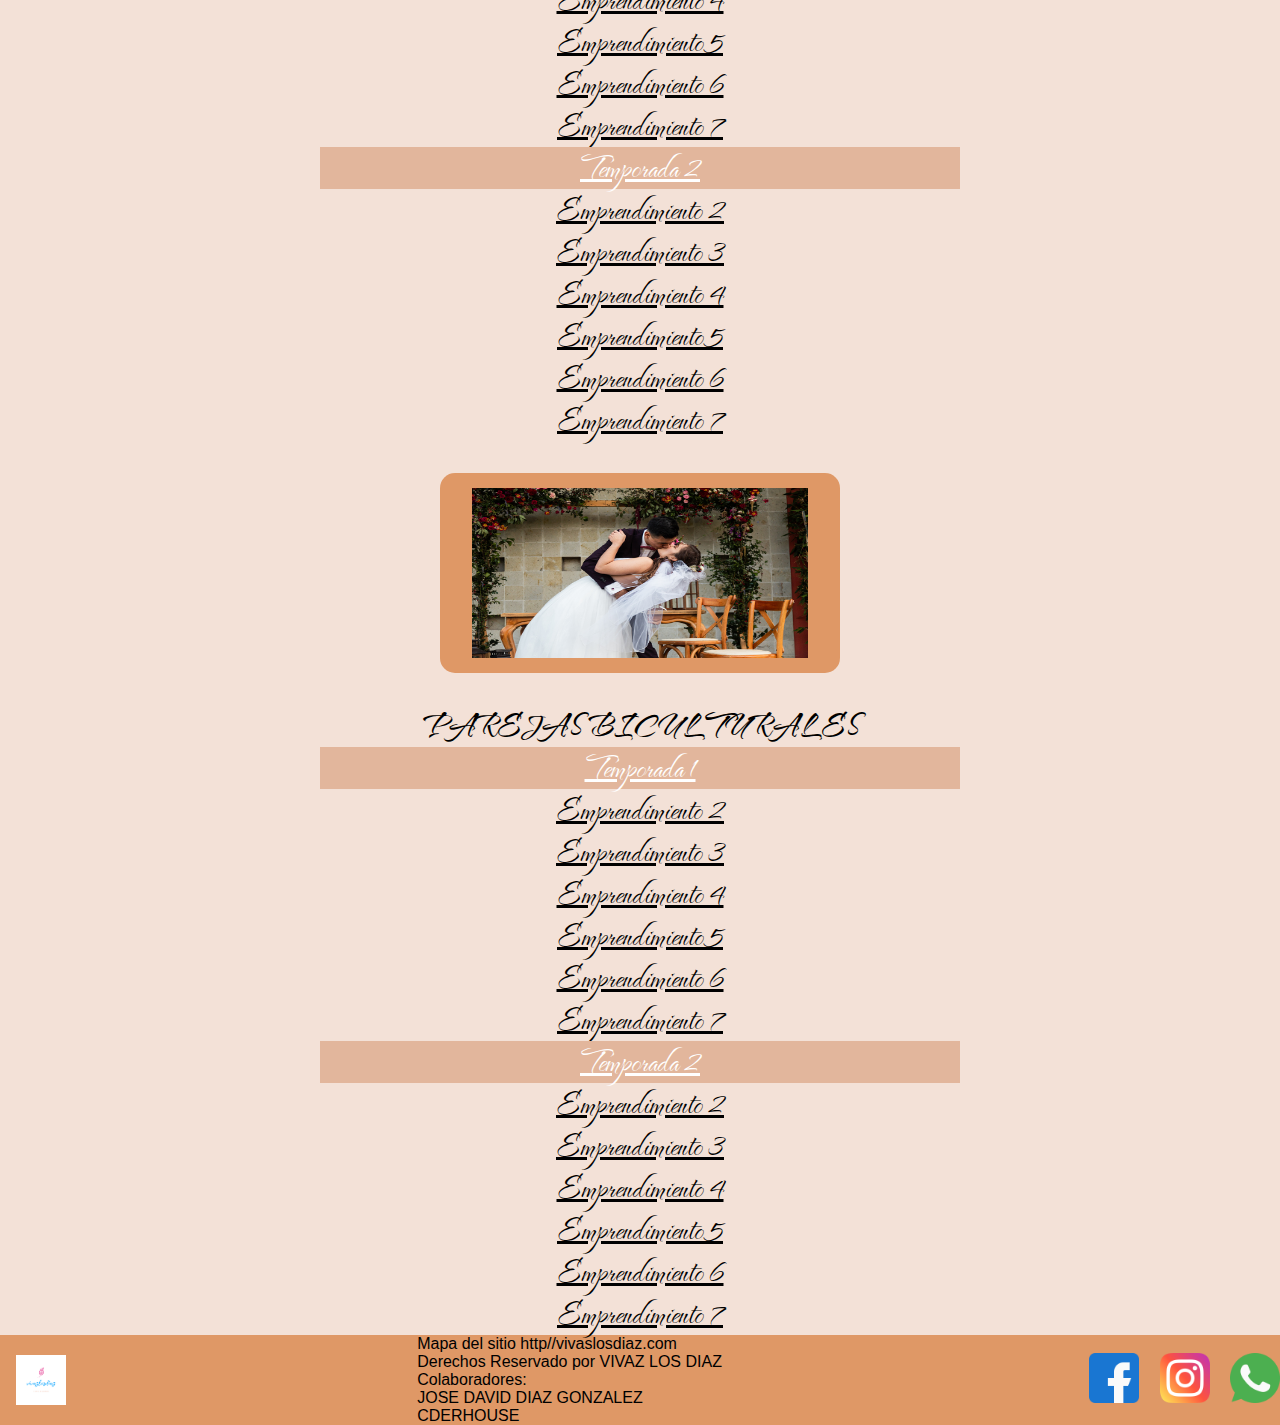
<file: pages/podcast.html>
<!doctype html>
<html lang="en">
  <head>
    <!-- Required meta tags -->
    <meta charset="utf-8">
    <meta name="viewport" content="width=device-width, initial-scale=1">
    <meta name="description" content="Somo una pareja Bicultural, enseñando a otras desde finanzas Personales para asi animar a otros a tener una vida abundante">
    <meta name="keywords" content="Bicultural, tercer cultura, finanzas personales, concejos de Matrimonio, vida feliz, vida abundante.">

    <!-- Bootstrap CSS -->
    <link href="https://cdn.jsdelivr.net/npm/bootstrap@5.1.3/dist/css/bootstrap.min.css" rel="stylesheet" integrity="sha384-1BmE4kWBq78iYhFldvKuhfTAU6auU8tT94WrHftjDbrCEXSU1oBoqyl2QvZ6jIW3" crossorigin="anonymous">
    <link rel="stylesheet" href="../css/main.css">
    <title>Hello, world!</title>
  </head>
<body">
        <!-- BARRA DE INICIO -->
        <!-- logatipo y titulo -->
        <header>
            <nav class="navbar navbar-expand-lg navbar-light colorHeader ">
                <nav class="navbar navbar-light ">
                    <div class="container-fluid ">
                    </div>
                </nav>
                        <!-- PESTAÑAS  -->
                <div class="container-fluid ">
                    <a class="navbar-brand active" href="../index.html">Inicio</a>
                        <button class="navbar-toggler" type="button" data-bs-toggle="collapse" data-bs-target="#navbarNavDropdown" aria-controls="navbarNavDropdown" aria-expanded="false" aria-label="Toggle navigation">
                        <span class="navbar-toggler-icon"></span>
                        </button>
                        <div class="collapse navbar-collapse" id="navbarNavDropdown">
                            <ul class="navbar-nav">
                                <li class="nav-item">
                                <a class="nav-link active" aria-current="page" href="./productos.html">Productos</a>
                                </li>
                                <li class="nav-item">
                                <a class="nav-link active" href="./podcast.html">Podcast</a>
                                </li>
                                <li class="nav-item">
                                <a class="nav-link active active" href="./contacto.html">Contacto</a>
                                </li>
                                
                                <li class="nav-item dropdown">
                                <a class="nav-link dropdown-toggle active" href="#" id="navbarDropdownMenuLink" role="button" data-bs-toggle="dropdown" aria-expanded="false">
                                Acerca de Nosotros
                                </a>
                            <ul class="dropdown-menu" aria-labelledby="navbarDropdownMenuLink">
                                <li><a class="dropdown-item" href="./nosotros.html">Nosotro</a></li>
                                <li><a class="dropdown-item" href="./galeria.html">Galeria</a></li>
                                <li><a class="dropdown-item" href="./login.html">Registrarse</a></li>
                                
                            </ul>
                            <li class="nav-item">
                                <a class="nav-link active active" href="./Comentarios.html">Comentarios</a>
                                </li>
                            </li>
                            </ul>
                        </div>
                    </div>
                    
                <!-- search -->
                  <nav class="navbar navbar-light colorHeader ">
                      <div class="container-fluid">
                        <form class="d-flex">
                          <input class="form-control me-2" type="search" placeholder="Search" aria-label="Search">
                          <button class="btn btn-outline-success letras colorboton2" type="submit">Search</button>
                        </form>
                      </div>
                    </nav>
              </nav>
        </header>



    
<!-- Parte 2 de Podcast -->

        <div class="divPodcast">
            <img class="imgPodcast" src="../img/emprendedurismo.jfif" alt=""> </div>
            <div class="divPodcast">
                <H2 class="titulo__podcast tex3" id="Emprendedurismo">EMPRENDEDURISMO</H2>
        </div>
        <div class="list-group">
            <a href="#" class="list-group-item list-group-item-action  textoPodcast colorboton tex2">Temporada 1 </a>
            <a href="https://www.youtube.com/watch?v=bTSTMIoNf9k" class="list-group-item list-group-item-action textoPodcast tex3">Como es Emprende en otro Pais?</a>
            <a href="https://www.youtube.com/watch?v=bTSTMIoNf9k" class="list-group-item list-group-item-action textoPodcast tex3">Emmprender o trabajar para una Empresa?</a>
            <a href="https://www.youtube.com/watch?v=bTSTMIoNf9k" class="list-group-item list-group-item-action textoPodcast tex3">Como Emprender con poco Capital</a>
            <a href="https://www.youtube.com/watch?v=bTSTMIoNf9k" class="list-group-item list-group-item-action textoPodcast tex3">Emprender es igual a ser rico $$$ ?</a>
            <a href="https://www.youtube.com/watch?v=bTSTMIoNf9k" class="list-group-item list-group-item-action textoPodcast tex3">Emprendimiento vs Ser Godin</a>
            <a href="https://www.youtube.com/watch?v=bTSTMIoNf9k" class="list-group-item list-group-item-action textoPodcast tex3">Como diferenciar el ser persistente con el estar equivocado?</a>
            
            <a href="#" class="list-group-item list-group-item-action  textoPodcast colorboton tex2">Temporada 2 </a>
            <a href="https://www.youtube.com/watch?v=bTSTMIoNf9k" class="list-group-item list-group-item-action textoPodcast tex3">Como va mi emprendimiento!!</a>
            <a href="https://www.youtube.com/watch?v=bTSTMIoNf9k" class="list-group-item list-group-item-action textoPodcast tex3">Por que Cuesta tanto emprender</a>
            <a href="https://www.youtube.com/watch?v=bTSTMIoNf9k" class="list-group-item list-group-item-action textoPodcast tex3">Formas Fiscales para emprender</a>
            <a href="https://www.youtube.com/watch?v=bTSTMIoNf9k" class="list-group-item list-group-item-action textoPodcast tex3">Es bueno Tener socios?</a>
            <a href="https://www.youtube.com/watch?v=bTSTMIoNf9k" class="list-group-item list-group-item-action textoPodcast tex3">Sacrificios de un emprendedor</a>
            <a href="https://www.youtube.com/watch?v=bTSTMIoNf9k" class="list-group-item list-group-item-action textoPodcast tex3">Beneficios de emprender</a>        
        
        </div>
        
        
                                <!-- parte de finanzas personales -->

        <div class="divPodcast"><img class="imgPodcast" src="../img/finanzas personales.jfif" alt=""></div>
        <div class="divPodcast">
            <h2 class="tex3" id="FINANZAS PERSONALES">FINANZAS PERSONALES</h2>
        </div>
        <div class="list-group">
            <a href="#" class="list-group-item list-group-item-action  textoPodcast colorboton tex2">Temporada 1 </a>
            <a href="https://www.youtube.com/watch?v=bTSTMIoNf9k" class="list-group-item list-group-item-action textoPodcast tex3">Emprendimiento 2</a>
            <a href="https://www.youtube.com/watch?v=bTSTMIoNf9k" class="list-group-item list-group-item-action textoPodcast tex3">Emprendimiento 3</a>
            <a href="https://www.youtube.com/watch?v=bTSTMIoNf9k" class="list-group-item list-group-item-action textoPodcast tex3">Emprendimiento 4</a>
            <a href="https://www.youtube.com/watch?v=bTSTMIoNf9k" class="list-group-item list-group-item-action textoPodcast tex3">Emprendimiento 5</a>
            <a href="https://www.youtube.com/watch?v=bTSTMIoNf9k" class="list-group-item list-group-item-action textoPodcast tex3">Emprendimiento 6</a>
            <a href="https://www.youtube.com/watch?v=bTSTMIoNf9k" class="list-group-item list-group-item-action textoPodcast tex3">Emprendimiento 7</a>
            
            <a href="#" class="list-group-item list-group-item-action  textoPodcast colorboton tex2">Temporada 2 </a>
            <a href="https://www.youtube.com/watch?v=bTSTMIoNf9k" class="list-group-item list-group-item-action textoPodcast tex3">Emprendimiento 2</a>
            <a href="https://www.youtube.com/watch?v=bTSTMIoNf9k" class="list-group-item list-group-item-action textoPodcast tex3">Emprendimiento 3</a>
            <a href="https://www.youtube.com/watch?v=bTSTMIoNf9k" class="list-group-item list-group-item-action textoPodcast tex3">Emprendimiento 4</a>
            <a href="https://www.youtube.com/watch?v=bTSTMIoNf9k" class="list-group-item list-group-item-action textoPodcast tex3">Emprendimiento 5</a>
            <a href="https://www.youtube.com/watch?v=bTSTMIoNf9k" class="list-group-item list-group-item-action textoPodcast tex3">Emprendimiento 6</a>
            <a href="https://www.youtube.com/watch?v=bTSTMIoNf9k" class="list-group-item list-group-item-action textoPodcast tex3">Emprendimiento 7</a>       
        
        </div>
        
        <!-- parte de Parejas Biculturales -->

    
        <div class="divPodcast"><img class="imgPodcast" src="../img/627.jpg" height="200" alt="100"></div>
        <div class="divPodcast">
        <h2 class="tex3" id="PAREJAS BICULTURALES">PAREJAS BICULTURALES</h2>
        </div>

        <div class="list-group">
            <a href="#" class="list-group-item list-group-item-action  textoPodcast colorboton tex2">Temporada 1 </a>
            <a href="https://www.youtube.com/watch?v=bTSTMIoNf9k" class="list-group-item list-group-item-action textoPodcast tex3">Emprendimiento 2</a>
            <a href="https://www.youtube.com/watch?v=bTSTMIoNf9k" class="list-group-item list-group-item-action textoPodcast tex3">Emprendimiento 3</a>
            <a href="https://www.youtube.com/watch?v=bTSTMIoNf9k" class="list-group-item list-group-item-action textoPodcast tex3">Emprendimiento 4</a>
            <a href="https://www.youtube.com/watch?v=bTSTMIoNf9k" class="list-group-item list-group-item-action textoPodcast tex3">Emprendimiento 5</a>
            <a href="https://www.youtube.com/watch?v=bTSTMIoNf9k" class="list-group-item list-group-item-action textoPodcast tex3">Emprendimiento 6</a>
            <a href="https://www.youtube.com/watch?v=bTSTMIoNf9k" class="list-group-item list-group-item-action textoPodcast tex3">Emprendimiento 7</a>
            
            <a href="#" class="list-group-item list-group-item-action  textoPodcast colorboton tex2">Temporada 2 </a>
            <a href="https://www.youtube.com/watch?v=bTSTMIoNf9k" class="list-group-item list-group-item-action textoPodcast tex3">Emprendimiento 2</a>
            <a href="https://www.youtube.com/watch?v=bTSTMIoNf9k" class="list-group-item list-group-item-action textoPodcast tex3">Emprendimiento 3</a>
            <a href="https://www.youtube.com/watch?v=bTSTMIoNf9k" class="list-group-item list-group-item-action textoPodcast tex3">Emprendimiento 4</a>
            <a href="https://www.youtube.com/watch?v=bTSTMIoNf9k" class="list-group-item list-group-item-action textoPodcast tex3">Emprendimiento 5</a>
            <a href="https://www.youtube.com/watch?v=bTSTMIoNf9k" class="list-group-item list-group-item-action textoPodcast tex3">Emprendimiento 6</a>
            <a href="https://www.youtube.com/watch?v=bTSTMIoNf9k" class="list-group-item list-group-item-action textoPodcast tex3">Emprendimiento 7</a>        
        
        </div>
        
    <!-- Optional JavaScript; choose one of the two! -->

    <!-- Option 1: Bootstrap Bundle with Popper -->
    <script src="https://cdn.jsdelivr.net/npm/bootstrap@5.1.3/dist/js/bootstrap.bundle.min.js" integrity="sha384-ka7Sk0Gln4gmtz2MlQnikT1wXgYsOg+OMhuP+IlRH9sENBO0LRn5q+8nbTov4+1p" crossorigin="anonymous"></script>

    <!-- Option 2: Separate Popper and Bootstrap JS -->
    <!--
    <script src="https://cdn.jsdelivr.net/npm/@popperjs/core@2.10.2/dist/umd/popper.min.js" integrity="sha384-7+zCNj/IqJ95wo16oMtfsKbZ9ccEh31eOz1HGyDuCQ6wgnyJNSYdrPa03rtR1zdB" crossorigin="anonymous"></script>
    <script src="https://cdn.jsdelivr.net/npm/bootstrap@5.1.3/dist/js/bootstrap.min.js" integrity="sha384-QJHtvGhmr9XOIpI6YVutG+2QOK9T+ZnN4kzFN1RtK3zEFEIsxhlmWl5/YESvpZ13" crossorigin="anonymous"></script>
    -->
    <footer class="footer1">
        <img src="../img/3.png" alt="">
        Mapa del sitio http//vivaslosdiaz.com <br>
            Derechos Reservado por VIVAZ LOS DIAZ<br>
            Colaboradores: <br>  JOSE DAVID DIAZ GONZALEZ <br> CDERHOUSE <br>
        <div>
            <img src="../img/facebook.png" alt="">
            <img src="../img/instagram.png" alt="">
            <img src="../img/whatsapp.png" alt="">
        </div>

    </footer>
  </body>
</html>
</file>
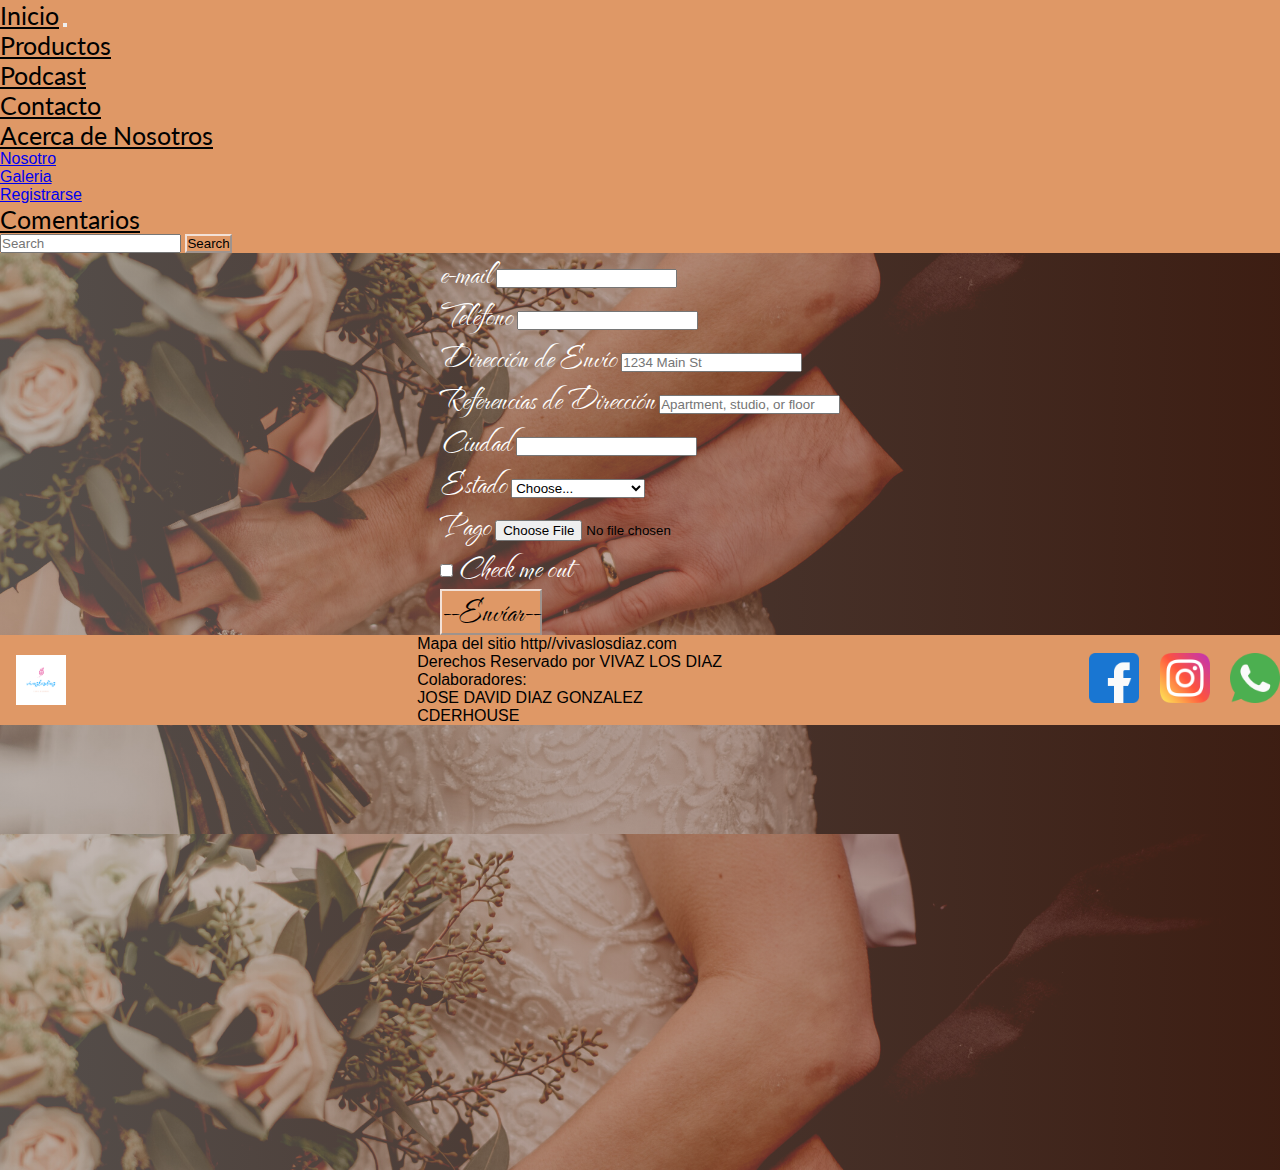
<file: pages/registro.html>
<!doctype html>
<html lang="en">
  <head>
    <!-- Required meta tags -->
    <meta charset="utf-8">
    <meta name="viewport" content="width=device-width, initial-scale=1">
    <meta name="description" content="Somo una pareja Bicultural, enseñando a otras desde finanzas Personales para asi animar a otros a tener una vida abundante">
    <meta name="keywords" content="Bicultural, tercer cultura, finanzas personales, concejos de Matrimonio, vida feliz, vida abundante.">

    <!-- Bootstrap CSS -->
    <link href="https://cdn.jsdelivr.net/npm/bootstrap@5.1.3/dist/css/bootstrap.min.css" rel="stylesheet" integrity="sha384-1BmE4kWBq78iYhFldvKuhfTAU6auU8tT94WrHftjDbrCEXSU1oBoqyl2QvZ6jIW3" crossorigin="anonymous">
    <link rel="stylesheet" href="../css/main.css">
    <title>Hello, world!</title>
  </head>
  
      <!-- BARRA DE INICIO -->
      <!-- logatipo y titulo -->
<body class="body">
  <header>
    <nav class="navbar navbar-expand-lg navbar-light colorHeader ">
      <nav class="navbar navbar-light ">
          <div class="container-fluid ">
          </div>
      </nav>
              <!-- PESTAÑAS  -->
      <div class="container-fluid ">
          <a class="navbar-brand active" href="../index.html">Inicio</a>
              <button class="navbar-toggler" type="button" data-bs-toggle="collapse" data-bs-target="#navbarNavDropdown" aria-controls="navbarNavDropdown" aria-expanded="false" aria-label="Toggle navigation">
              <span class="navbar-toggler-icon"></span>
              </button>
              <div class="collapse navbar-collapse" id="navbarNavDropdown">
                  <ul class="navbar-nav">
                      <li class="nav-item">
                      <a class="nav-link active" aria-current="page" href="./productos.html">Productos</a>
                      </li>
                      <li class="nav-item">
                      <a class="nav-link active" href="./podcast.html">Podcast</a>
                      </li>
                      <li class="nav-item">
                      <a class="nav-link active active" href="./contacto.html">Contacto</a>
                      </li>
                      
                      <li class="nav-item dropdown">
                      <a class="nav-link dropdown-toggle active" href="#" id="navbarDropdownMenuLink" role="button" data-bs-toggle="dropdown" aria-expanded="false">
                      Acerca de Nosotros
                      </a>
                  <ul class="dropdown-menu" aria-labelledby="navbarDropdownMenuLink">
                      <li><a class="dropdown-item" href="./nosotros.html">Nosotro</a></li>
                      <li><a class="dropdown-item" href="./galeria.html">Galeria</a></li>
                      <li><a class="dropdown-item" href="./login.html">Registrarse</a></li>
                      
                  </ul>
                  <li class="nav-item">
                      <a class="nav-link active active" href="./Comentarios.html">Comentarios</a>
                      </li>
                  </li>
                  </ul>
              </div>
          </div>
          
      <!-- search -->
        <nav class="navbar navbar-light colorHeader ">
            <div class="container-fluid">
              <form class="d-flex">
                <input class="form-control me-2" type="search" placeholder="Search" aria-label="Search">
                <button class="btn btn-outline-success letras colorboton2" type="submit">Search</button>
              </form>
            </div>
          </nav>
    </nav>
</header>

<!-- Segunda Parte -->
  <section class="row list-group">
    <section class="col-sm-5">
      <form class="row g-3">
        <div class="col-md-6">
          <label for="inputEmail4" class="form-label tex2">e-mail</label>
          <input type="email" class="form-control" id="inputEmail4">
        </div>
        <div class="col-md-6">
          <label for="inputPassword4" class="form-label tex2">Teléfono</label>
          <input type="password" class="form-control" id="inputPassword4">
        </div>
        <div class="col-12">
          <label for="inputAddress" class="form-label tex2">Dirección de Envío</label>
          <input type="text" class="form-control" id="inputAddress" placeholder="1234 Main St">
        </div>
        <div class="col-12">
          <label for="inputAddress2" class="form-label tex2">Referencias de Dirección</label>
          <input type="text" class="form-control" id="inputAddress2" placeholder="Apartment, studio, or floor">
        </div>
        <div class="col-md-6">
          <label for="inputCity" class="form-label tex2">Ciudad</label>
          <input type="text" class="form-control" id="inputCity">
        </div>
        <div class="col-md-4">
          <label for="inputState" class="form-label tex2">Estado</label>
          <select id="inputState" class="form-select">
            <option selected>Choose...</option>
            <option>Aguascalientes</option>
            <option>Baja California</option>
            <option>Baja California Sur</option>
            <option>Campeche</option>
            <option>Coahuila/option>
            <option>Colima</option>
            <option>Chiapas</option>
            <option>Chihuahua</option>
            <option>CDMX</option>
            <option>Durango</option>
            <option>Guanajuato</option>
            <option>Guerrero</option>
            <option>Hidalgo</option>
            <option>Jalisco</option>
            <option>Edo. de México</option>
            <option>Michuacán</option>
            <option>Morelos</option>
            <option>Nayarit</option>
            <option>Oaxaca</option>
            <option>Puebla</option>
            <option>Queretaro</option>
            <option>Quintana Roo</option>
            <option>San Luis Potosi</option>
            <option>Sinaloa</option>
            <option>Sonora</option>
            <option>Tabasco</option>
            <option>Tamaulipas</option>
            <option>Tlaxcala</option>
            <option>Veracruz</option>
            <option>Yucatán</option>
            <option>Zacatecas</option>
          </select>
        </div>
        <div class="col-md-2">
          <label for="inputZip" class="form-label tex2">Pago</label>
          <input type="file" class="form-control" id="inputZip">
        </div>
    
        <div class="col-12">
          <div class="form-check">
            <input class="form-check-input" type="checkbox" id="gridCheck">
            <label class="form-check-label tex2" for="gridCheck">
              Check me out
            </label>
          </div>
        </div>
        <div class="col-12">
          <button type="submit" class="btn btn-primary letras colorboton2 tex2">--Envíar--</button>
        </div>
      </form>
    </section>
  </section>
    
    

    <!-- Optional JavaScript; choose one of the two! -->

    <!-- Option 1: Bootstrap Bundle with Popper -->
    <script src="https://cdn.jsdelivr.net/npm/bootstrap@5.1.3/dist/js/bootstrap.bundle.min.js" integrity="sha384-ka7Sk0Gln4gmtz2MlQnikT1wXgYsOg+OMhuP+IlRH9sENBO0LRn5q+8nbTov4+1p" crossorigin="anonymous"></script>

    <!-- Option 2: Separate Popper and Bootstrap JS -->
    
    <script src="https://cdn.jsdelivr.net/npm/@popperjs/core@2.10.2/dist/umd/popper.min.js" integrity="sha384-7+zCNj/IqJ95wo16oMtfsKbZ9ccEh31eOz1HGyDuCQ6wgnyJNSYdrPa03rtR1zdB" crossorigin="anonymous"></script>
    <script src="https://cdn.jsdelivr.net/npm/bootstrap@5.1.3/dist/js/bootstrap.min.js" integrity="sha384-QJHtvGhmr9XOIpI6YVutG+2QOK9T+ZnN4kzFN1RtK3zEFEIsxhlmWl5/YESvpZ13" crossorigin="anonymous"></script>
    
    <footer class="footer1">
      <img src="../img/3.png" alt="">
      Mapa del sitio http//vivaslosdiaz.com <br>
          Derechos Reservado por VIVAZ LOS DIAZ<br>
          Colaboradores: <br>  JOSE DAVID DIAZ GONZALEZ <br> CDERHOUSE <br>
      <div>
          <img src="../img/facebook.png" alt="">
          <img src="../img/instagram.png" alt="">
          <img src="../img/whatsapp.png" alt="">
      </div>
  </footer>

    </footer>
  </body>
</html>
</file>
<file: css/main.css>
@charset "UTF-8";
@import url("https://fonts.googleapis.com/css2?family=Rubik:wght@300&display=swap");
@import url("https://fonts.googleapis.com/css2?family=The+Nautigal:wght@700&display=swap");
@import url("https://fonts.googleapis.com/css2?family=Lato:ital,wght@0,100;0,300;0,400;0,700;0,900;1,100;1,300;1,400;1,700;1,900&display=swap");
* {
  padding: 0;
  margin: 0;
  box-sizing: border-box;
}

.active1 {
  font-family: "The Nautigal", cursive;
  color: black;
}

.transparente {
  background-color: transparent;
}

.tex1 {
  position: relative;
  color: white;
  text-decoration: none;
  font-size: 50px;
  font-family: "The Nautigal", cursive;
}

.tex1::before {
  content: "";
  position: absolute;
  display: block;
  width: 100%;
  height: 2px;
  bottom: 0;
  left: 0;
  background-color: #531b1b;
  transform: scaleX(0);
  transform-origin: top left;
  transition: transform 0.3s ease;
}

.tex2 {
  color: white;
  font-size: 35px;
  font-family: "The Nautigal", cursive;
}

.tex3 {
  color: black;
  font-size: 35px;
  font-family: "The Nautigal", cursive;
}

.sectioninicio {
  width: 90%;
  height: 90%;
}

.body {
  margin: 0;
  min-height: 100vh;
  background-image: url(../img/1.png);
  background-position: center;
}

.body:before {
  content: "";
  width: 100%;
  height: 130%;
  min-height: 100vh;
  position: absolute;
  top: 0;
  left: 0;
  background-repeat: no-repeat;
  background: linear-gradient(90deg, #f3e1d7, #ad5435);
  opacity: 0.35;
  z-index: -1;
}

.body1 {
  margin: 0;
  min-height: 100vh;
  background-image: url(../img/fondo3.jpg);
}

.body1:before {
  content: "";
  width: 100%;
  height: 100%;
  min-height: 100vh;
  position: absolute;
  top: 0;
  left: 0;
  opacity: 0.35;
  z-index: -1;
}

.body2 {
  margin: 0;
  min-height: 100vh;
  background-image: url(../img/276.jpg);
  background-repeat: no-repeat;
  background-size: cover;
  background-position: center;
}

.body2:before {
  content: "";
  width: 100%;
  height: 100%;
  min-height: 100vh;
  position: absolute;
  top: 0;
  left: 0;
  background: linear-gradient(90deg, #f3e1d7, #ad5435);
  opacity: 0.35;
  z-index: -1;
}

.body3 {
  margin: 0;
  min-height: 100vh;
  background-image: url(../img/009.jpg);
  background-repeat: no-repeat;
  background-size: cover;
  background-position: center;
}

.body3:before {
  content: "";
  width: 100%;
  height: 100%;
  min-height: 100vh;
  position: absolute;
  top: 0;
  left: 0;
  background: linear-gradient(90deg, #f3e1d7, #ad5435);
  opacity: 0.35;
  z-index: -1;
}

.letras {
  color: black;
}

.letras1 {
  color: white;
}

.active {
  color: black;
  font-size: 25px;
  font-family: "Lato";
}

.colorboton {
  background-color: #e2b69c;
  border-color: #f3e1d7;
}
.colorboton:hover {
  background-color: #da7d63;
  border-color: #f3e1d7;
}

.colorboton2 {
  background-color: #df9866;
  border-color: #f3e1d7;
}
.colorboton2:hover {
  background-color: #e2b69c;
  border-color: #f3e1d7;
}

.colorHeader {
  background-color: #df9866;
  border-radius: 1 rem;
}

.titulonav {
  padding: 0;
  margin: 0;
}

body {
  background-color: #f3e1d7;
  font-family: "poppins", sans-serif;
}

.header1 {
  display: flex;
  justify-content: space-around;
  align-items: center;
  padding: 1rem 0;
  border-bottom: 2px solid black;
}

.parrafo {
  color: white;
  justify-content: space-around;
  align-items: center;
  font-size: 30px;
  text-decoration: none;
  background-image: linear-gradient(currentColor, currentColor);
  background-position: 0% 100%;
  background-repeat: no-repeat;
  background-size: 0% 2px;
  transition: background-size 0.3s;
}
.parrafo:hover, .parrafo li:focus {
  background-size: 100% 2px;
}

.header {
  display: flex;
  justify-content: space-around;
  align-items: center;
  padding: 1rem 0;
  border-bottom: 2px solid black;
  background-color: #df9866;
}

.logo {
  width: 50px;
}

.nav {
  width: 40%;
}

.nav__menu {
  list-style-type: none;
  display: flex;
  font-size: 18px;
  justify-content: space-evenly;
}

.nav__menu a {
  text-decoration: none;
  color: black;
}

.nav__menu:hover {
  font-size: 20px;
}

/* Seccion 2 Inicio */
.mainSection {
  margin-top: 100px;
  display: flex;
  justify-content: space-around;
}

.card__titulo {
  color: black(0, 0, 0);
  margin-top: 1rem;
}

.card__parrafo {
  margin-top: 1rem;
}

.card__img {
  width: 150;
  height: 200;
  border-radius: 15px;
  transition-property: all;
  transition-duration: 5s;
  transition-timing-function: linear;
}

/* Seccion 3 Inicio */
.seccionTemas {
  flex-direction: column;
  color: black;
}

.titulo__temas {
  margin-top: 1rem;
  display: flex;
  justify-content: center;
  align-items: center;
}

.subtitulos__temas {
  margin-top: 2rem;
  display: flex;
  justify-content: center;
  align-items: center;
}

/* seccion 4 Inicio */
.mainSection2 {
  margin-top: 100px;
  display: flex;
  justify-content: space-around;
}

/* SECCION 5 PRODUCTOS */
.seccionProductos {
  margin-top: 100px;
  height: 750px;
  display: flex;
  flex-direction: column;
}

.imgProductos5 {
  width: 50%;
  border-radius: 15px;
  float: right;
}

.textoProductos5 {
  margin-top: 2rem;
  width: 450px;
  display: flex;
  flex-direction: column;
  justify-content: space-between;
  padding: auto;
  font-size: 18px;
}

.tituloProductos5 {
  margin-top: 2rem;
  font-size: 50px;
  align-items: center;
  justify-content: center;
}

.artProductos5 {
  font-size: 18px;
}

.imgcontacto {
  width: 700px;
  margin: 10px 300px;
}

/* Pagina Productos */
.sectionProductos {
  margin: 0;
  display: flex;
  justify-content: center;
  align-items: center;
}

.imgcard {
  width: 100%;
  height: 100%;
}

.container__card {
  max-width: 400px;
  margin: 2rem auto;
  margin-top: 2rem;
  perspective: 500px;
  display: flex;
  margin-block-end: 4rem;
  justify-content: center;
  flex-wrap: wrap;
}

.card__father {
  margin: 20px;
  perspective: 500px;
}

.card__father:hover .card {
  transform: rotateY(180deg);
}

.card {
  width: 250px;
  height: 300px;
  position: relative;
  transform-style: preserve-3d;
  transition: all 600ms;
}

.card__front {
  background-size: cover;
  background-position: center;
}

.card__front,
.card__back {
  width: 100%;
  height: 100%;
  position: absolute;
  top: 0;
  left: 0;
  backface-visibility: hidden;
  transform-style: preserve-3d;
  border-radius: 20px;
}

.card__back {
  transform: rotateY(180deg);
  background: #f3e1d7;
}

.body__card_front {
  width: 100%;
  height: 100%;
  text-align: center;
  padding: 40px;
  display: flex;
  justify-content: center;
  align-items: center;
  color: #fff;
  transform: translateZ(60px);
}

.bg {
  width: 100%;
  height: 100%;
  position: absolute;
  top: 0;
  left: 0;
  background: #df9866;
  border-radius: 20px;
}

.body__card_back {
  padding: 2rem;
  text-align: center;
  transform: translateZ(60px);
}

.body__card_back p {
  margin-top: 2rem;
  font-size: 10px;
}

.body__card_back input {
  padding: 10px 40px;
  margin-top: 30px;
  font-size: 12px;
  cursor: pointer;
  border: none;
  color: white;
  background: #df9866;
  box-shadow: 1px 1px 30px -5px #e7b99f;
  border-radius: 10px;
  transition: box-shadow 600ms;
}

.body__card_back input:hover {
  box-shadow: 1px 1px 30px 0px #966c60;
}

.tamañoh1 {
  font-size: 12px;
}

.pindex {
  color: black;
  font-size: 25px;
  font-family: "The Nautigal" cursive;
  width: 80%;
  height: 80%;
  display: flex;
  justify-content: center;
  align-items: center;
  margin: 2rem auto;
}

.imgProductos {
  background-color: #df9866;
  border-radius: 15px;
  display: flex;
  flex-direction: column;
  justify-content: space-between;
  align-items: center;
  padding: 15px 2rem;
  transition-property: all;
  transition-duration: 5s;
  transition-timing-function: linear;
}

.card3:hover {
  width: 250px;
  height: 300px;
}

/* Nosotros Pagina*/
.sectionNosotros {
  margin: 2rem auto;
  margin-block-end: 4rem;
}

.divNosotros1 {
  margin-top: 25px;
  height: 100%;
  width: 100%;
  display: flex;
  margin: 2rem auto;
}

.textoNosotros {
  width: 90%;
  font-size: 20px;
  margin: 2rem auto;
}

.divNosotros2 {
  margin-top: 25px;
  height: 100%;
  width: 100%;
  display: flex;
  justify-content: space-around;
}

.imgNosotros {
  width: 80%;
  height: 80%;
  display: flex;
  justify-content: center;
  align-items: center;
  margin: 2rem auto;
  border-radius: 20px;
}

/* Pagina Podcast */
.titulo__podcst {
  margin-top: 2rem;
  display: flex;
  padding: 15px 2rem;
  justify-content: center;
  align-items: center;
}

.imgPodcast {
  width: 400px;
  height: 200px;
  background-color: #df9866;
  border-radius: 15px;
  display: flex;
  flex-direction: column;
  justify-content: right;
  padding: 15px 2rem;
}

.textoPodcast {
  display: flex;
  justify-content: center;
  align-items: center;
  width: 50%;
}

.divPodcast {
  display: flex;
  justify-content: center;
  align-items: center;
  margin-top: 2rem;
}

.list-group {
  display: flex;
  flex-direction: column;
  padding-left: 0;
  margin-bottom: 0;
  border-radius: 0.25rem;
  justify-content: center;
  align-items: center;
}

table {
  color: black;
  border-style: none;
  display: flex;
  padding: 15px 2rem;
  align-items: center;
}

/* Pagina Contacto */
.secPagContactos {
  border-style: none;
  display: flex;
  padding: 15px 2rem;
  justify-content: center;
  align-items: center;
}

/* Galeria */
.galeria {
  margin-top: 1rem;
  display: grid;
  grid-template-columns: repeat(auto-fill, minmax(200px, 1fr));
  grid-gap: 2px;
  grid-auto-rows: 100px;
  grid-auto-flow: row dense;
}

.galeria img {
  width: 100%;
  height: 100%;
  object-fit: cover;
}

.galeria img:nth-child(3n) {
  grid-area: span 2/span 1;
}

/*
.galeria img:nth-child(2n){
    grid-area: span 1 / span 4;
}
*/
.galeria img:nth-child(6n) {
  grid-area: span 2/span 1;
}

footer img {
  width: 50px;
  margin-left: 1rem;
}

footer p {
  width: 90%;
  font-size: 20px;
  color: white;
  position: relative;
  font-family: verdana;
}

footer {
  margin-top: 3rem;
  display: flex;
  justify-content: space-between;
  align-items: center;
  margin: 0;
}

.footer1 {
  margin-top: 100px;
  display: flex;
  justify-content: space-between;
  align-items: center;
  margin: 0;
  background-color: #df9866;
}

main {
  width: 100%;
  padding: 20px;
  margin: auto;
  margin-top: 100px;
}

.contenedor__todo {
  width: 100%;
  max-width: 800px;
  margin: auto;
  position: relative;
}

.caja__trasera {
  width: 100%;
  padding: 10px 20px;
  display: flex;
  justify-content: center;
  -webkit-backdrop-filter: blur(10px);
  backdrop-filter: blur(10px);
  background-color: #e2b69c65;
}

.caja__trasera div {
  margin: 100px 40px;
  color: white;
  transition: all 500ms;
}

.caja__trasera div p,
.caja__trasera button {
  margin-top: 30px;
}

.caja__trasera div h3 {
  font-weight: 400;
  font-size: 26px;
}

.caja__trasera div p {
  font-size: 16px;
  font-weight: 300;
}

.caja__trasera button {
  padding: 10px 40px;
  border: 2px solid #fff;
  font-size: 14px;
  background: transparent;
  font-weight: 600;
  cursor: pointer;
  color: white;
  outline: none;
  transition: all 300ms;
}

.caja__trasera button:hover {
  background: #df9866;
  color: #fff;
}

/*Formularios*/
.contenedor__login-register {
  display: flex;
  align-items: center;
  width: 100%;
  max-width: 380px;
  position: relative;
  top: -185px;
  left: 10px;
  /*La transicion va despues del codigo JS*/
  transition: left 500ms cubic-bezier(0.175, 0.885, 0.32, 1.275);
}

.contenedor__login-register form {
  width: 100%;
  padding: 80px 20px;
  background: white;
  position: absolute;
  border-radius: 20px;
}

.contenedor__login-register form h2 {
  font-size: 30px;
  text-align: center;
  margin-bottom: 20px;
  color: #000000;
}

.contenedor__login-register form input {
  width: 100%;
  margin-top: 20px;
  padding: 10px;
  border: none;
  background: #F2F2F2;
  font-size: 16px;
  outline: none;
}

.contenedor__login-register form button {
  padding: 10px 40px;
  margin-top: 40px;
  border: none;
  font-size: 14px;
  background: #df9866;
  font-weight: 600;
  cursor: pointer;
  color: white;
  outline: none;
}

.formulario__login {
  opacity: 1;
  display: block;
}

.formulario__register {
  display: none;
}

@media screen and (max-width: 850px) {
  main {
    margin-top: 50px;
  }

  .caja__trasera {
    max-width: 350px;
    height: 300px;
    flex-direction: column;
    margin: auto;
  }

  .caja__trasera div {
    margin: 0px;
    position: absolute;
  }

  /*Formularios*/
  .contenedor__login-register {
    top: -10px;
    left: -5px;
    margin: auto;
  }

  .contenedor__login-register form {
    position: relative;
  }
}

/*# sourceMappingURL=main.css.map */
</file>
